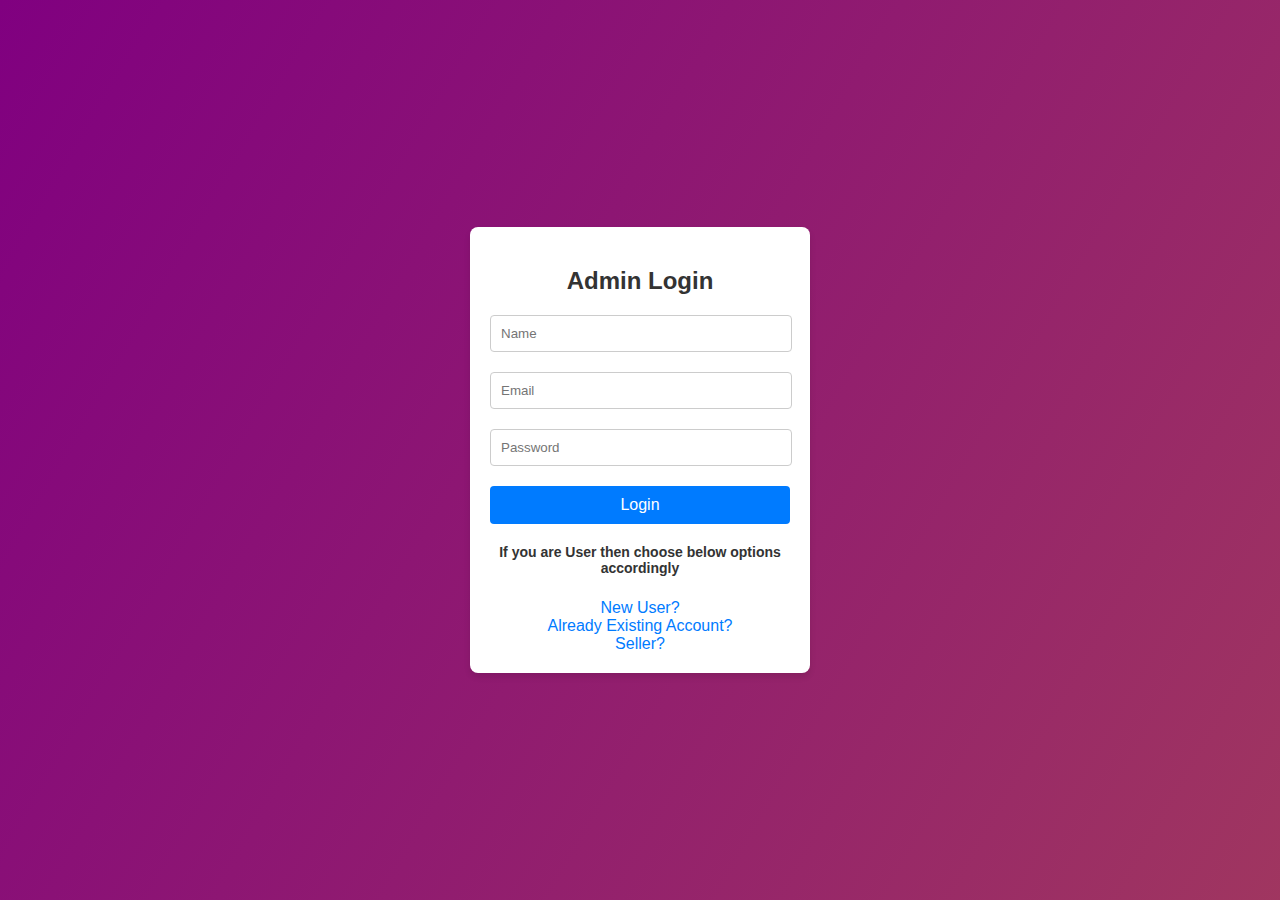
<file: index.html>
<!DOCTYPE html>
<html lang="en">
<head>
  <meta charset="UTF-8">
  <meta name="viewport" content="width=device-width, initial-scale=1.0">
  <title>Login</title>
  <link rel="stylesheet" href="index.css">
</head>
<body>
  <div class="form-container">
    <h2>Admin Login</h2>
    <form id="registration-form">
      <div>
        <input type="text" placeholder="Name" id="name">
        <div class="error-message" id="name-error"></div>
      </div>
      <div>
        <input type="email" placeholder="Email" id="email">
        <div class="error-message" id="email-error"></div>
      </div>
      <div>
        <input type="password" placeholder="Password" id="password">
        <div class="error-message" id="password-error"></div>
      </div>
      <button type="submit">Login</button>
    </form>
    <h5>If you are User then choose below options accordingly</h5>
    <div class="links-container">
      <a href="new-user.html">New User?</a><br>
      <a href="existing-account.html">Already Existing Account?</a><br>
      <a href="seller.html">Seller?</a>
    </div>
  </div>
  <script src="login.js"></script>
</body>
</html>
</file>
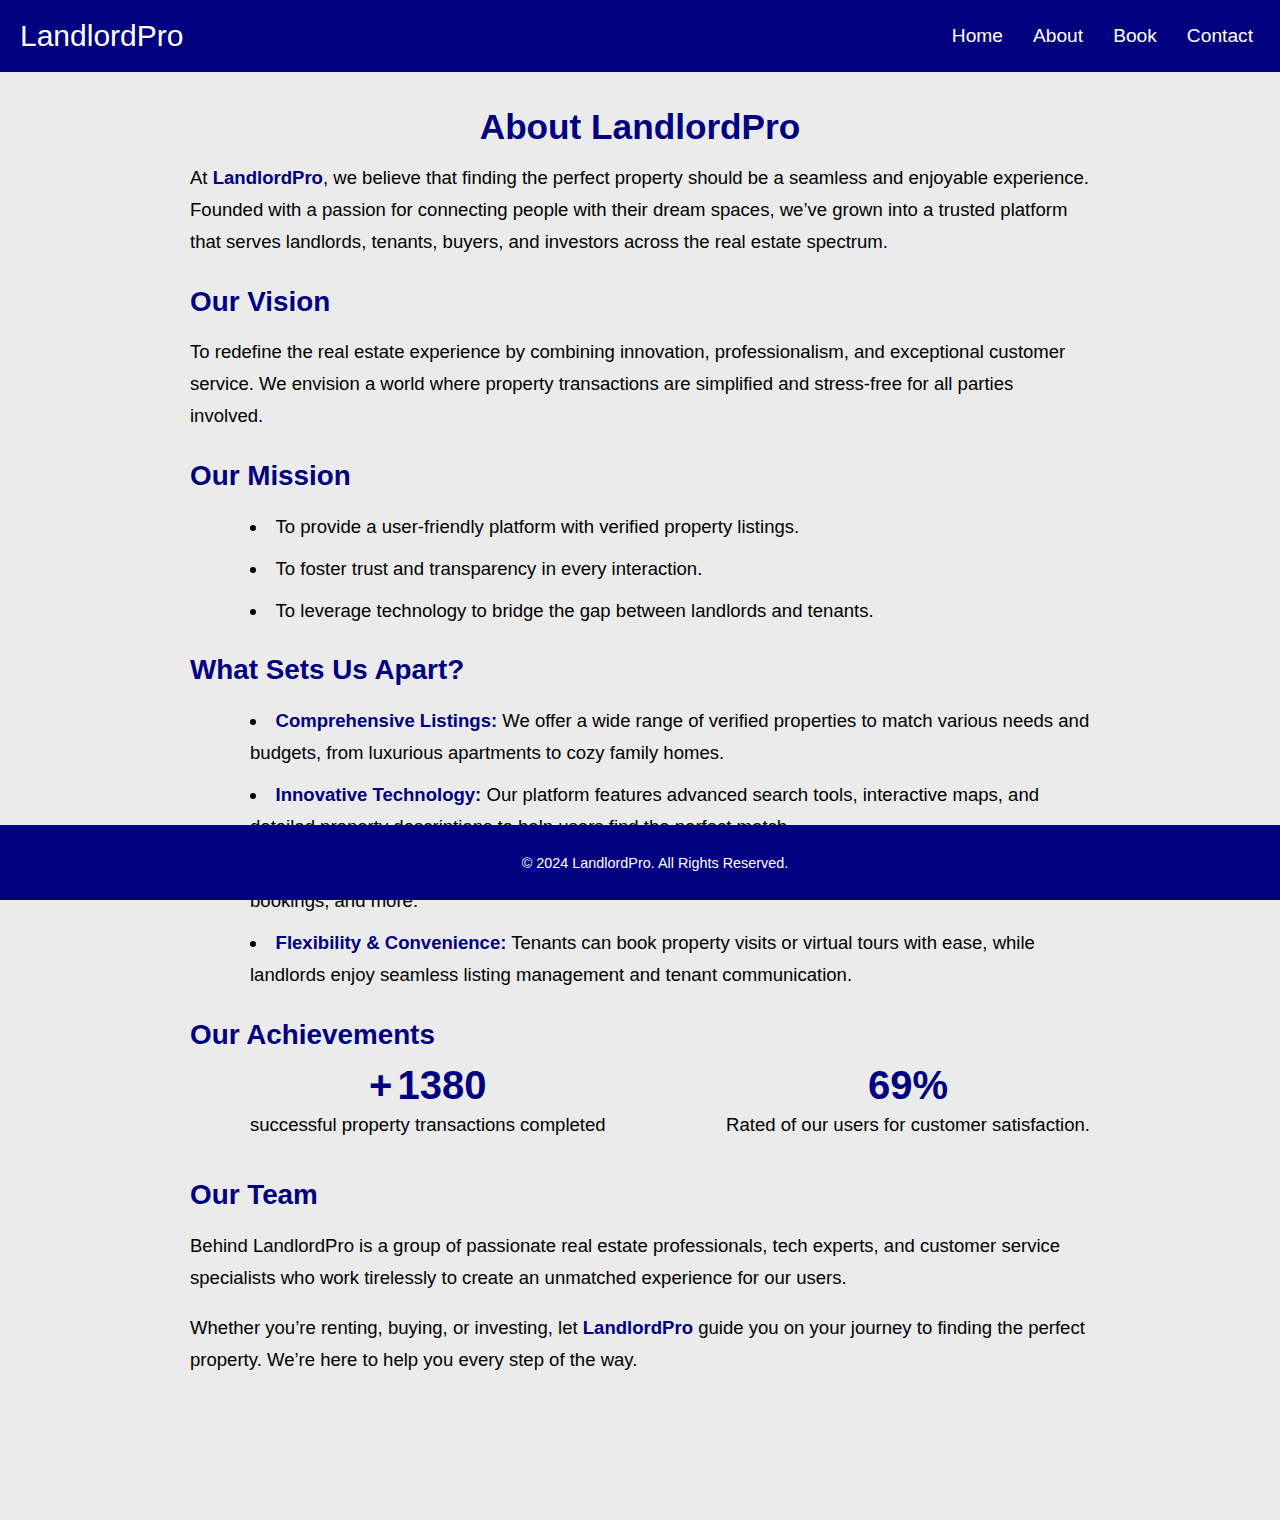
<file: about.html>
<!DOCTYPE html>
<html lang="en">
<head>
    <meta charset="UTF-8">
    <meta name="viewport" content="width=device-width, initial-scale=1.0">
    <title>Document</title>
    <link rel="stylesheet" href="about.css">
</head>
<body>
    <header>
        <nav class="navbar">
          <div class="logo">LandlordPro</div>
          <ul class="nav-links">
            <li><a href="home.html">Home</a></li>
            <li><a href="about.html">About</a></li>
            <li><a href="book.html">Book</a></li>
            <li><a href="contact.html">Contact</a></li>
          </ul>
          <div class="burger">
            <div class="line1"></div>
            <div class="line2"></div>
            <div class="line3"></div>
          </div>
        </nav>
      </header>
    <section id="about" class="about">
        <h2>About LandlordPro</h2>
        <p>
          At <strong>LandlordPro</strong>, we believe that finding the perfect property should be a seamless and enjoyable experience. Founded with a passion for connecting people with their dream spaces, we’ve grown into a trusted platform that serves landlords, tenants, buyers, and investors across the real estate spectrum.
        </p>
    
        <h3>Our Vision</h3>
        <p>
          To redefine the real estate experience by combining innovation, professionalism, and exceptional customer service. We envision a world where property transactions are simplified and stress-free for all parties involved.
        </p>
    
        <h3>Our Mission</h3>
        <ul>
          <li>To provide a user-friendly platform with verified property listings.</li>
          <li>To foster trust and transparency in every interaction.</li>
          <li>To leverage technology to bridge the gap between landlords and tenants.</li>
        </ul>
    
        <h3>What Sets Us Apart?</h3>
        <ul>
          <li><strong>Comprehensive Listings:</strong> We offer a wide range of verified properties to match various needs and budgets, from luxurious apartments to cozy family homes.</li>
          <li><strong>Innovative Technology:</strong> Our platform features advanced search tools, interactive maps, and detailed property descriptions to help users find the perfect match.</li>
          <li><strong>Exceptional Support:</strong> Our dedicated support team is available 24/7 to assist with inquiries, bookings, and more.</li>
          <li><strong>Flexibility & Convenience:</strong> Tenants can book property visits or virtual tours with ease, while landlords enjoy seamless listing management and tenant communication.</li>
        </ul>
    
        <h3>Our Achievements</h3>
        
        <ul class="achieve1">
            <div class="achieve">
                
              <strong>+</strong> <strong><span class="counter" data-target="10000">0</span></strong>
          <li>successful property transactions completed</li>
        </div>
        <div class="achieve">
          <strong><span class="counter" data-target="95">0</span>%</strong>
          <li>Rated of our users for customer satisfaction.</li>
        </ul>
    </div>
        <h3>Our Team</h3>
        <p>
          Behind LandlordPro is a group of passionate real estate professionals, tech experts, and customer service specialists who work tirelessly to create an unmatched experience for our users.
        </p>
    
        <p>
          Whether you’re renting, buying, or investing, let <strong>LandlordPro</strong> guide you on your journey to finding the perfect property. We’re here to help you every step of the way.
        </p>
      </section>
      <footer>
        <p>&copy; 2024 LandlordPro. All Rights Reserved.</p>
      </footer>
      <script src="script.js"></script>
</body>
</html>
</file>
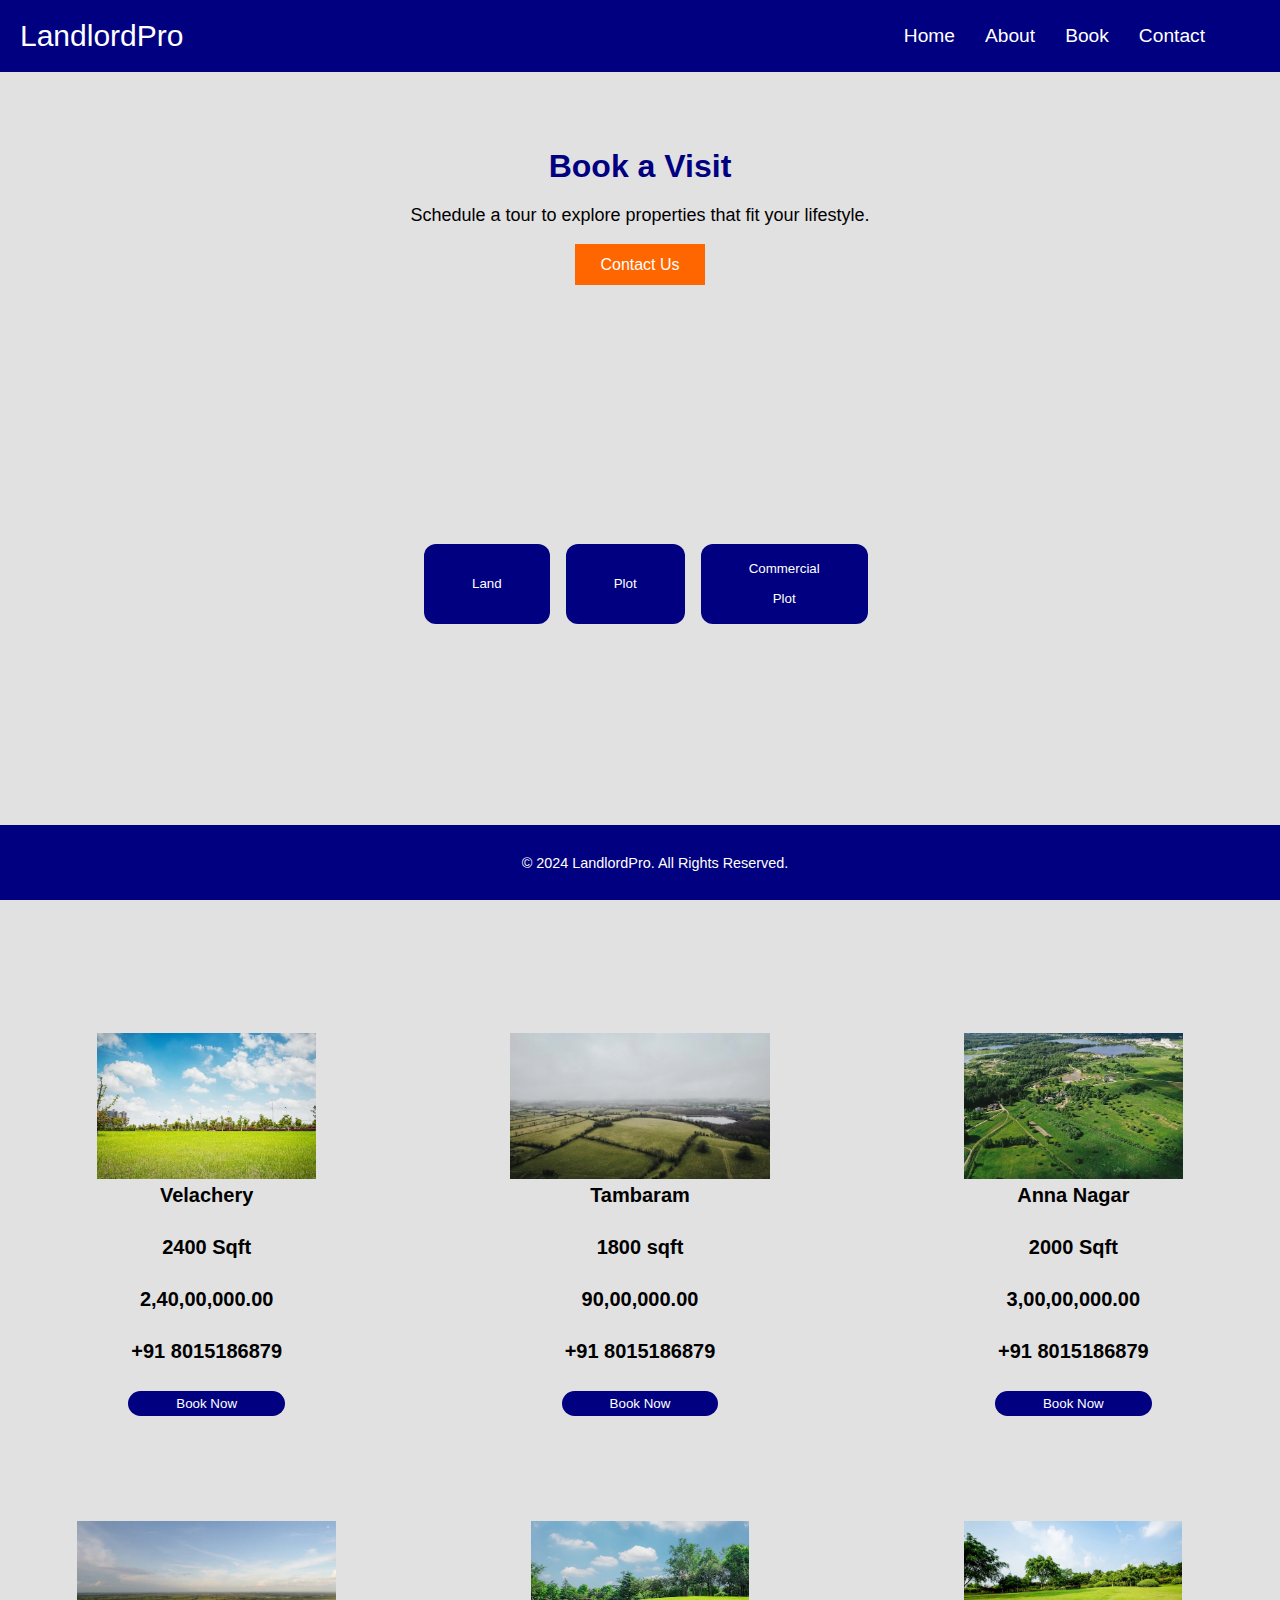
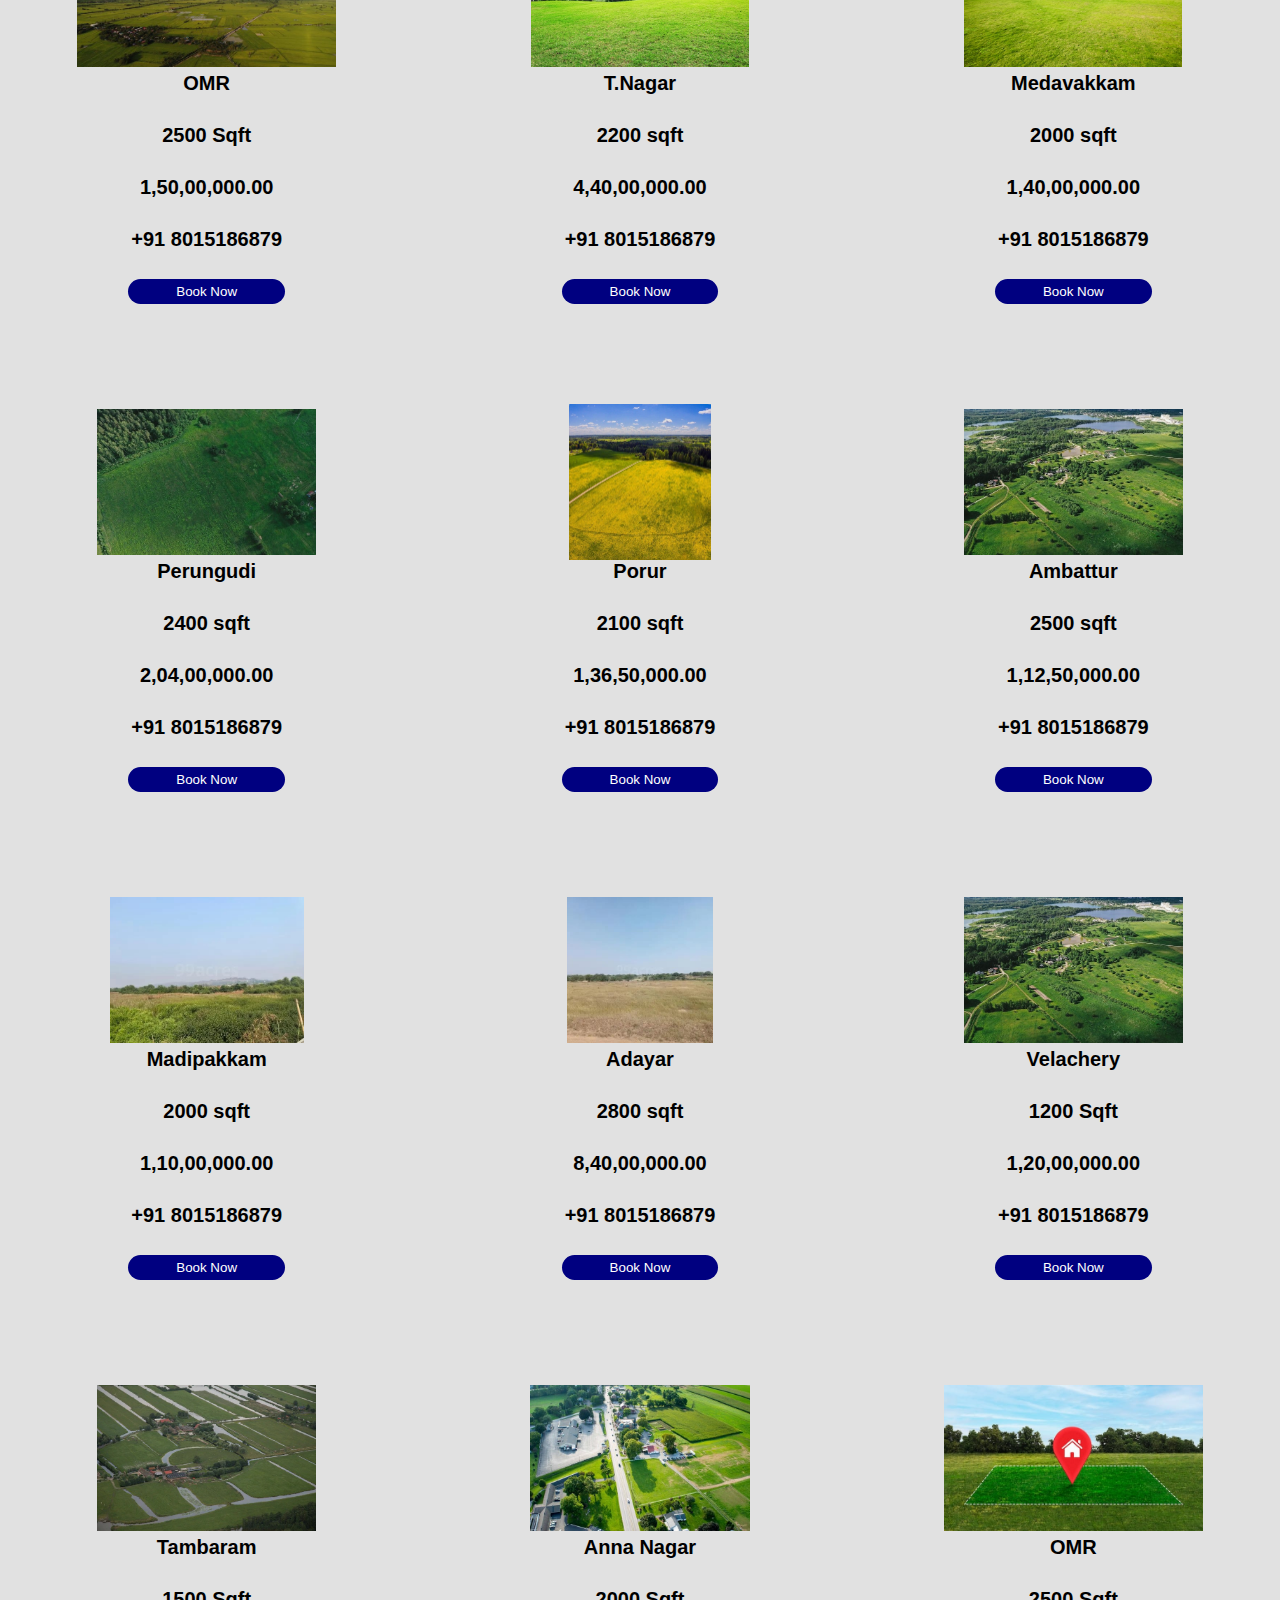
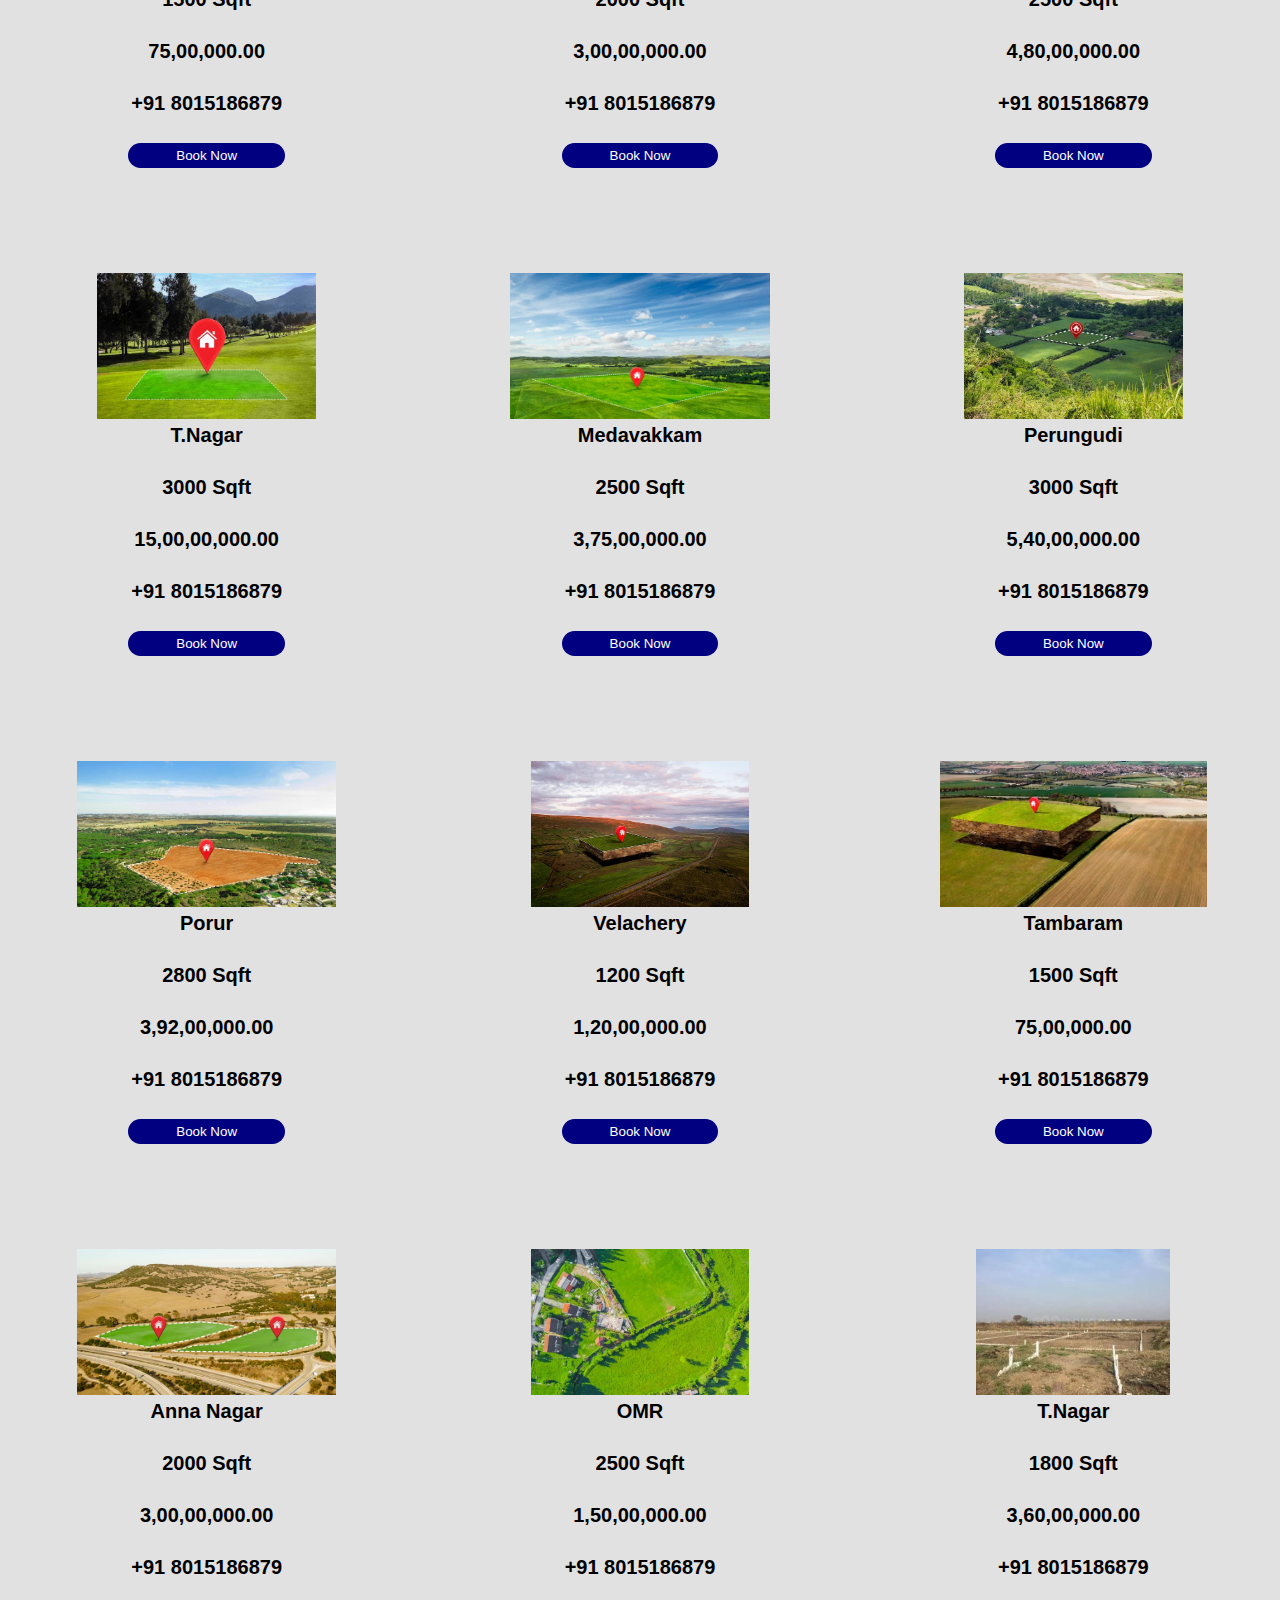
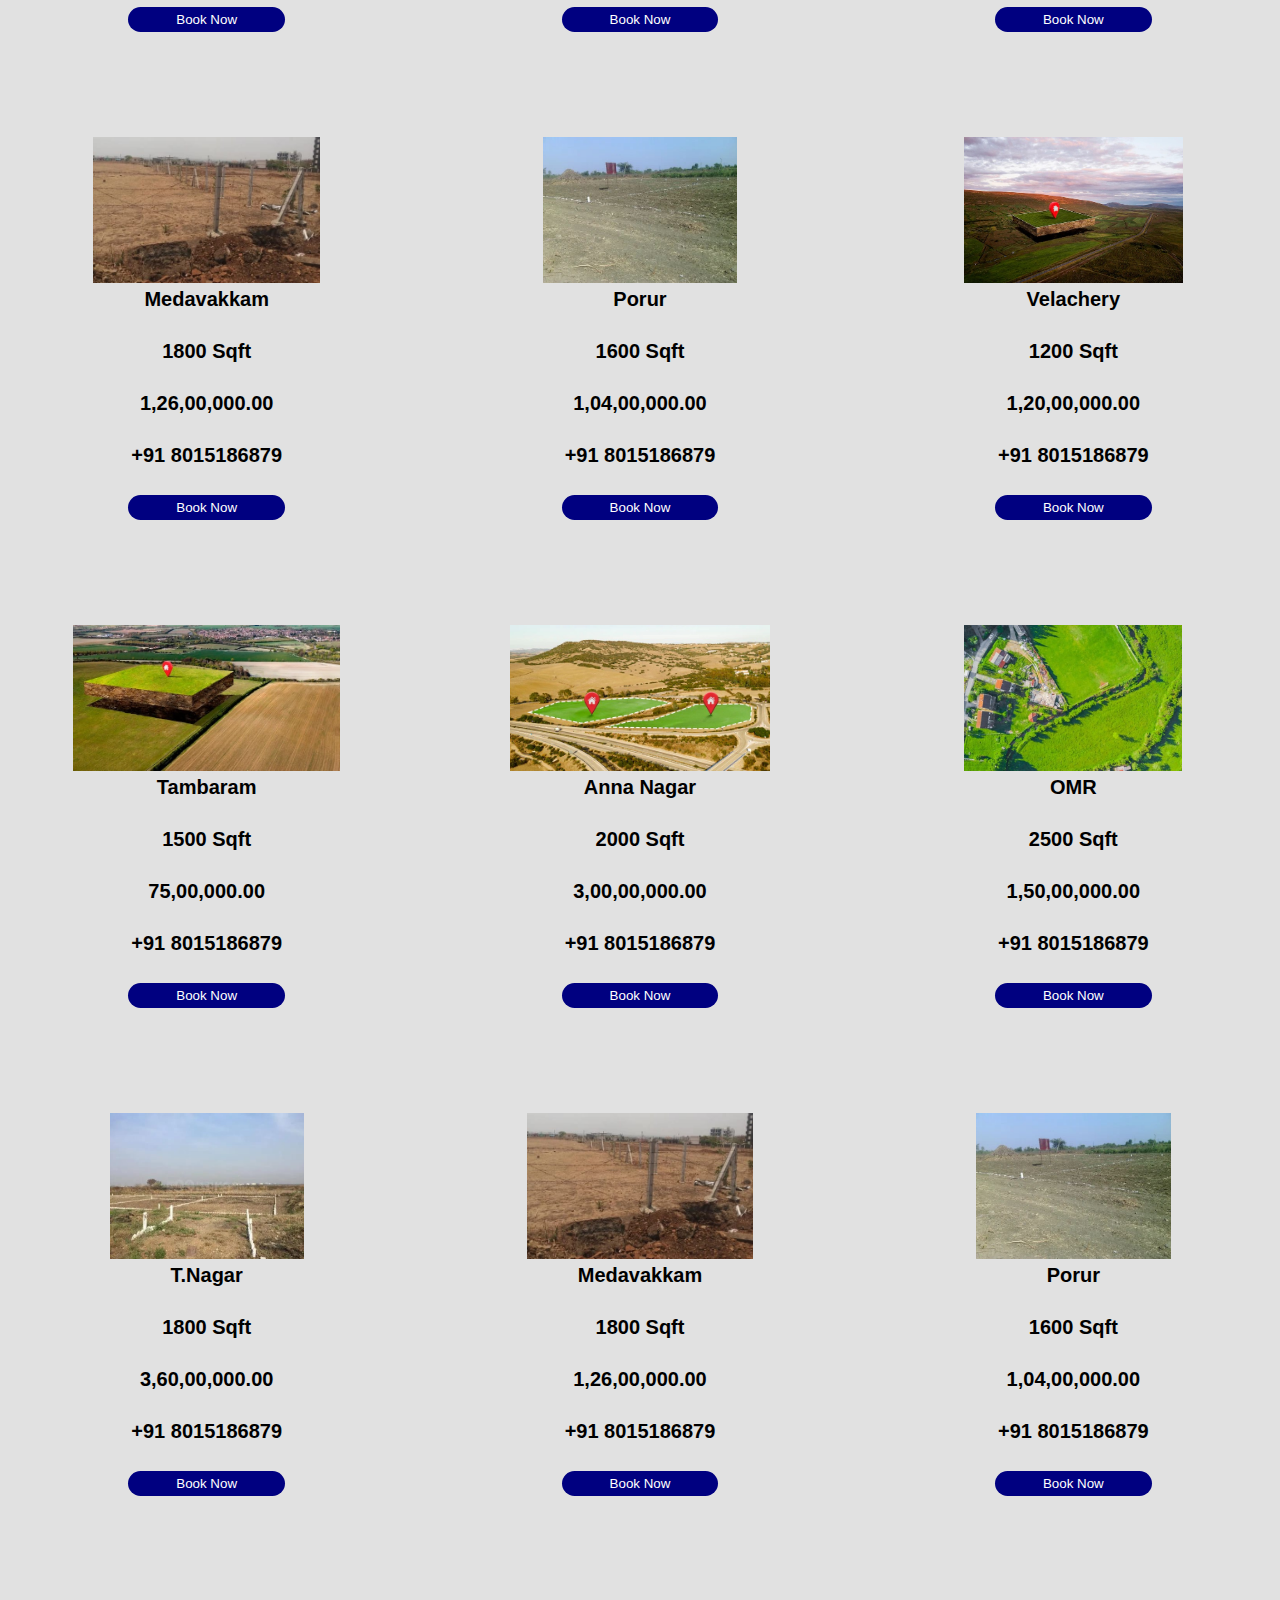
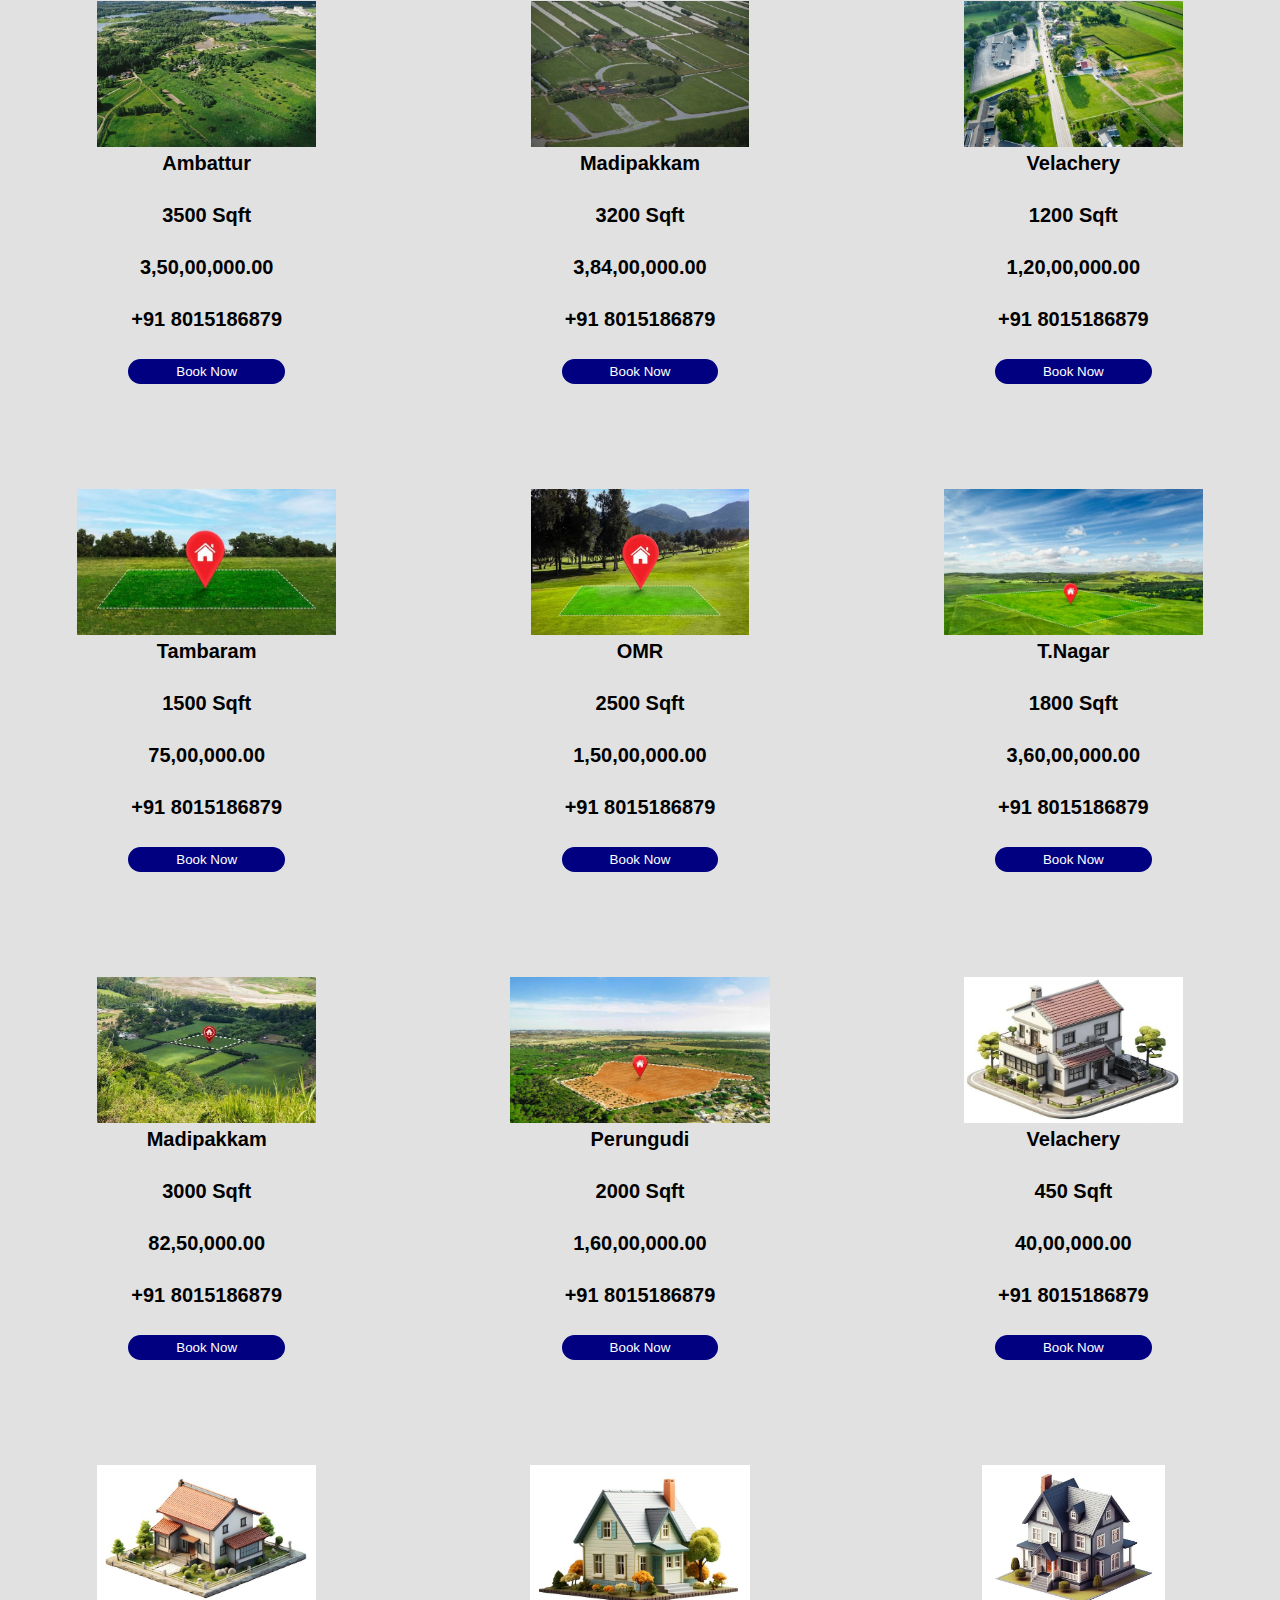
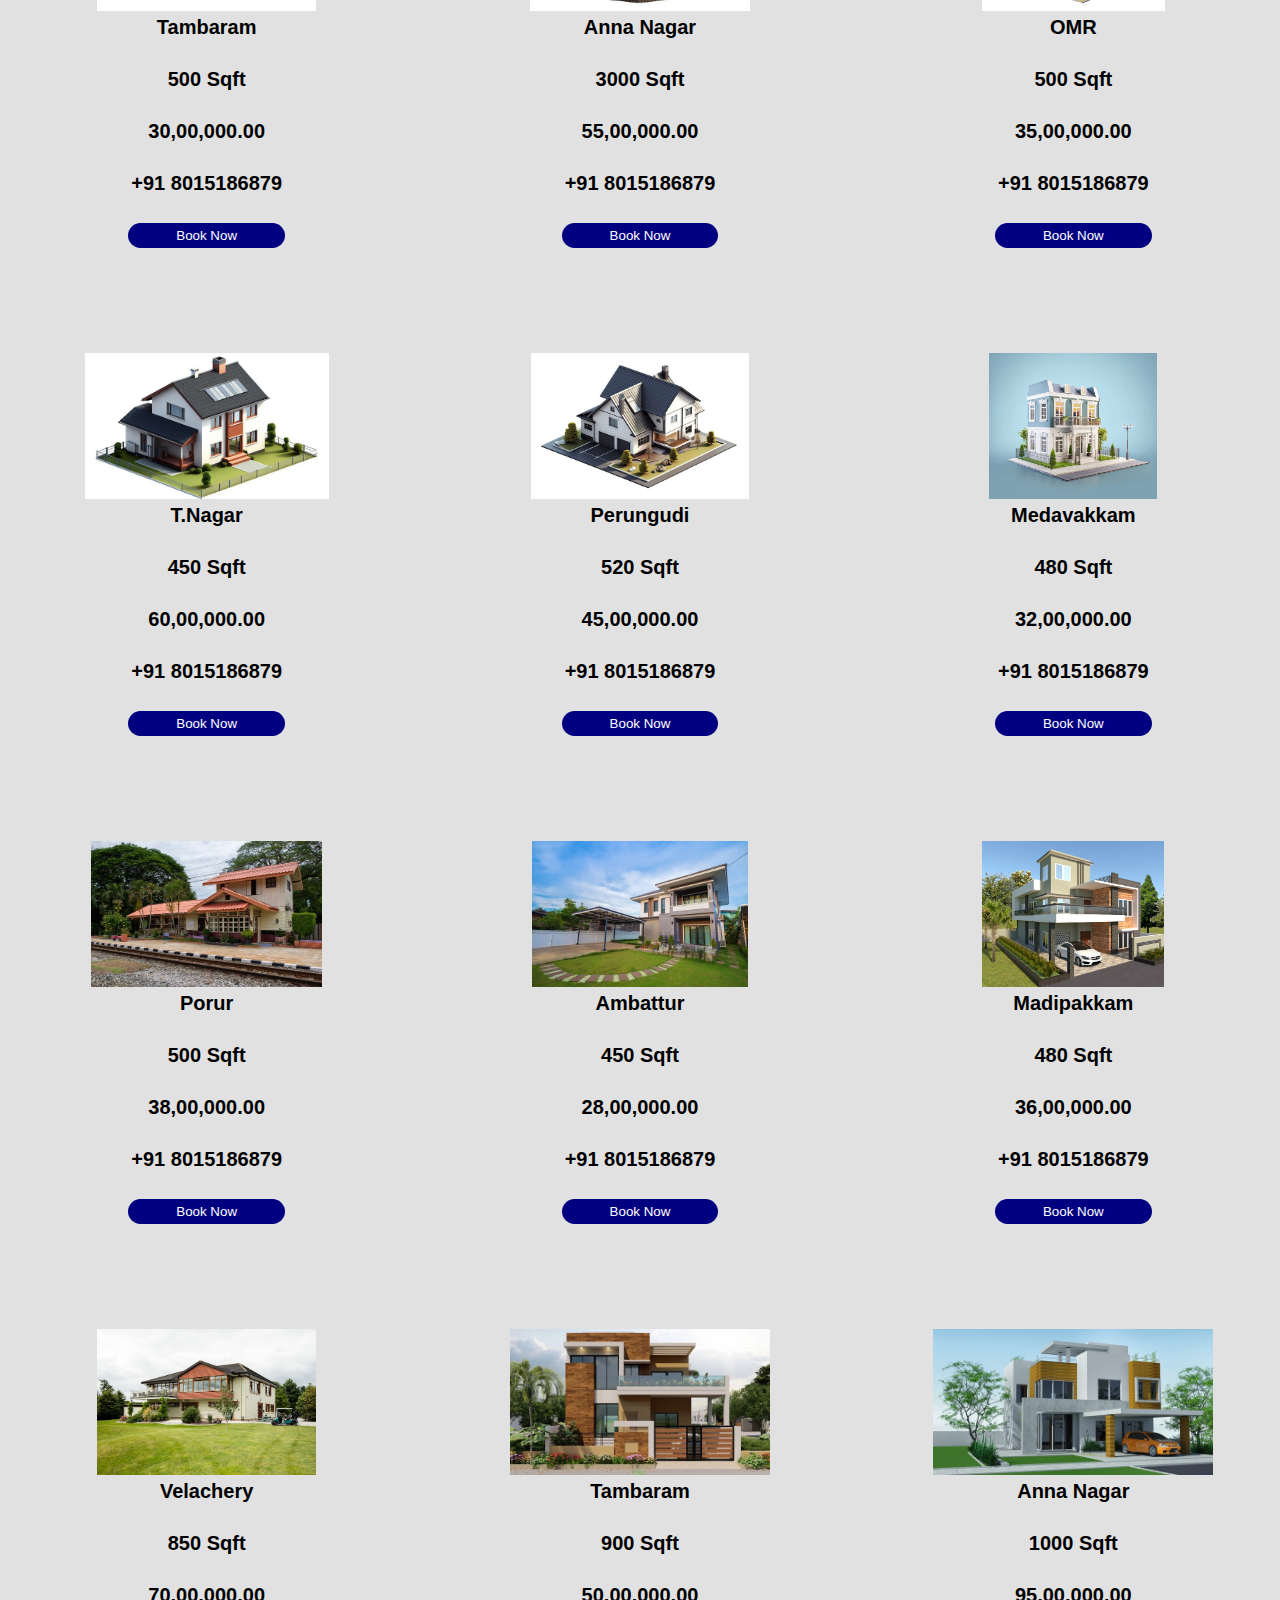
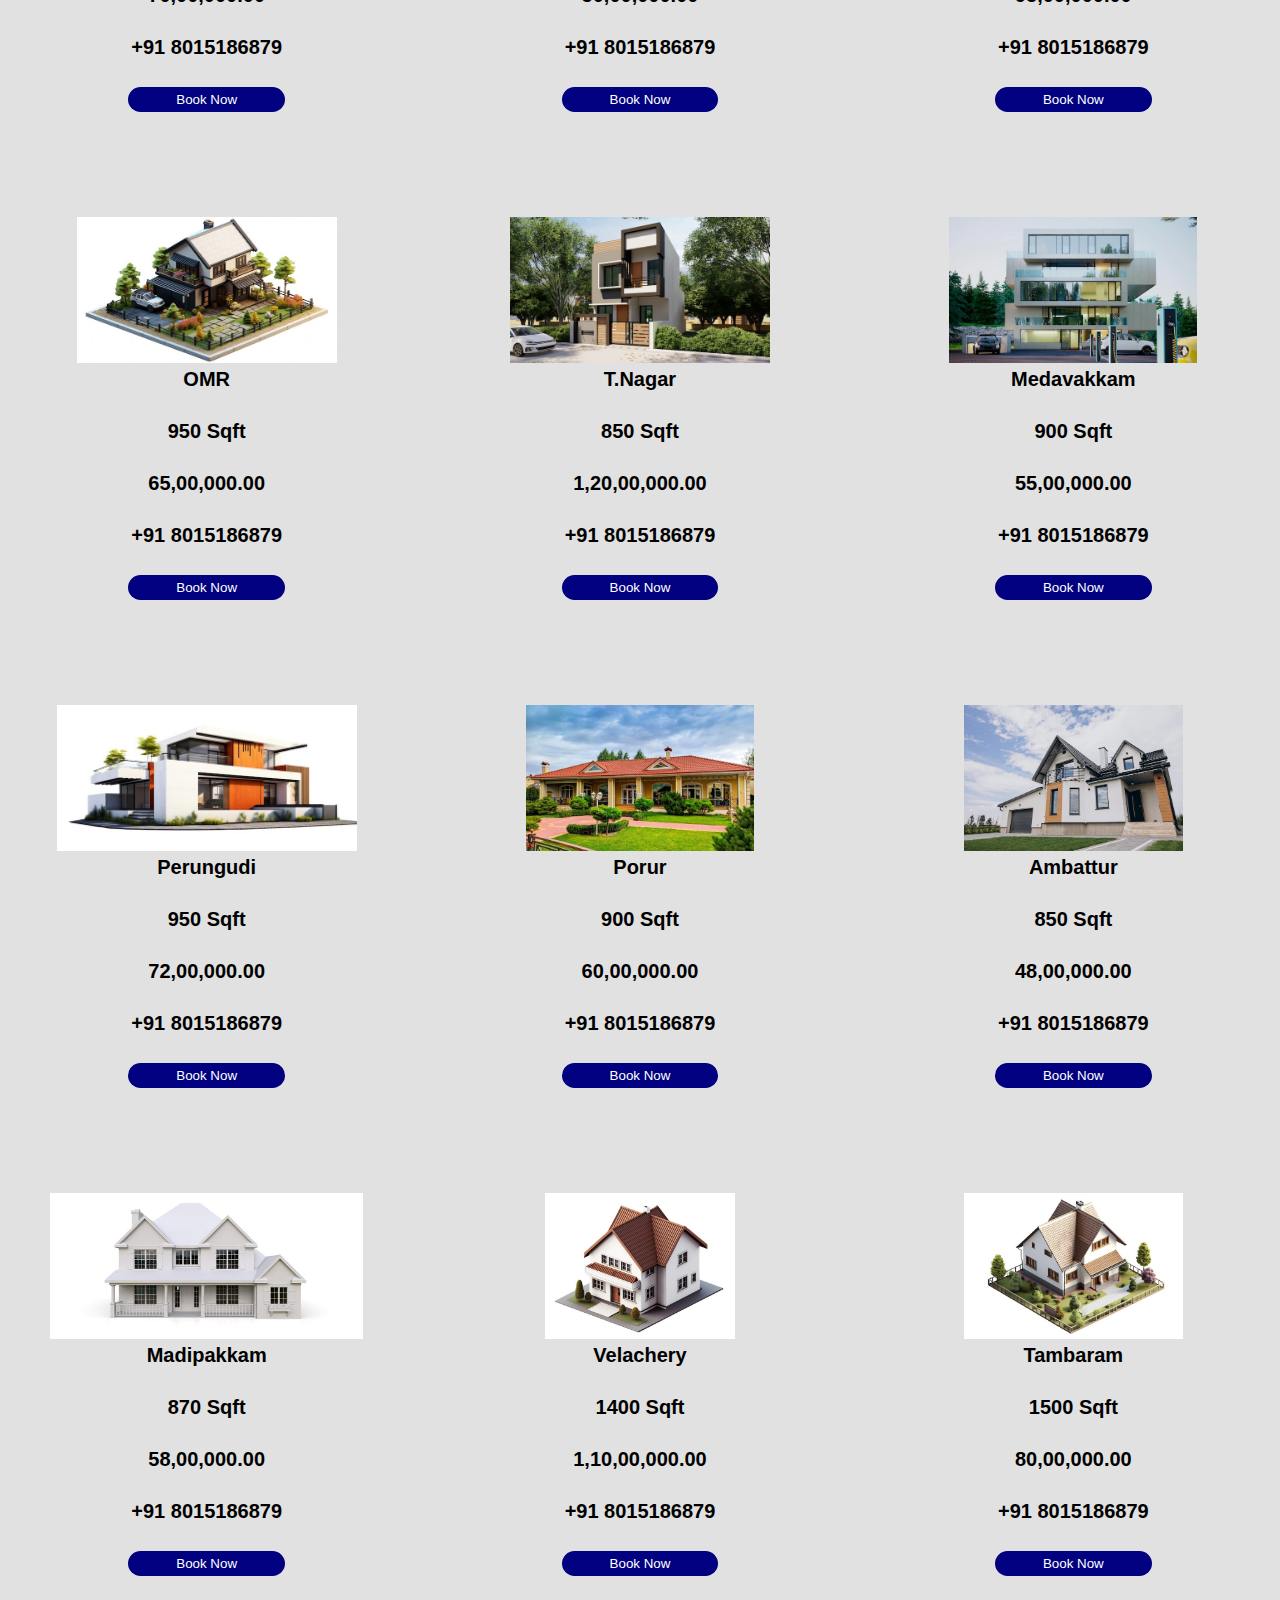
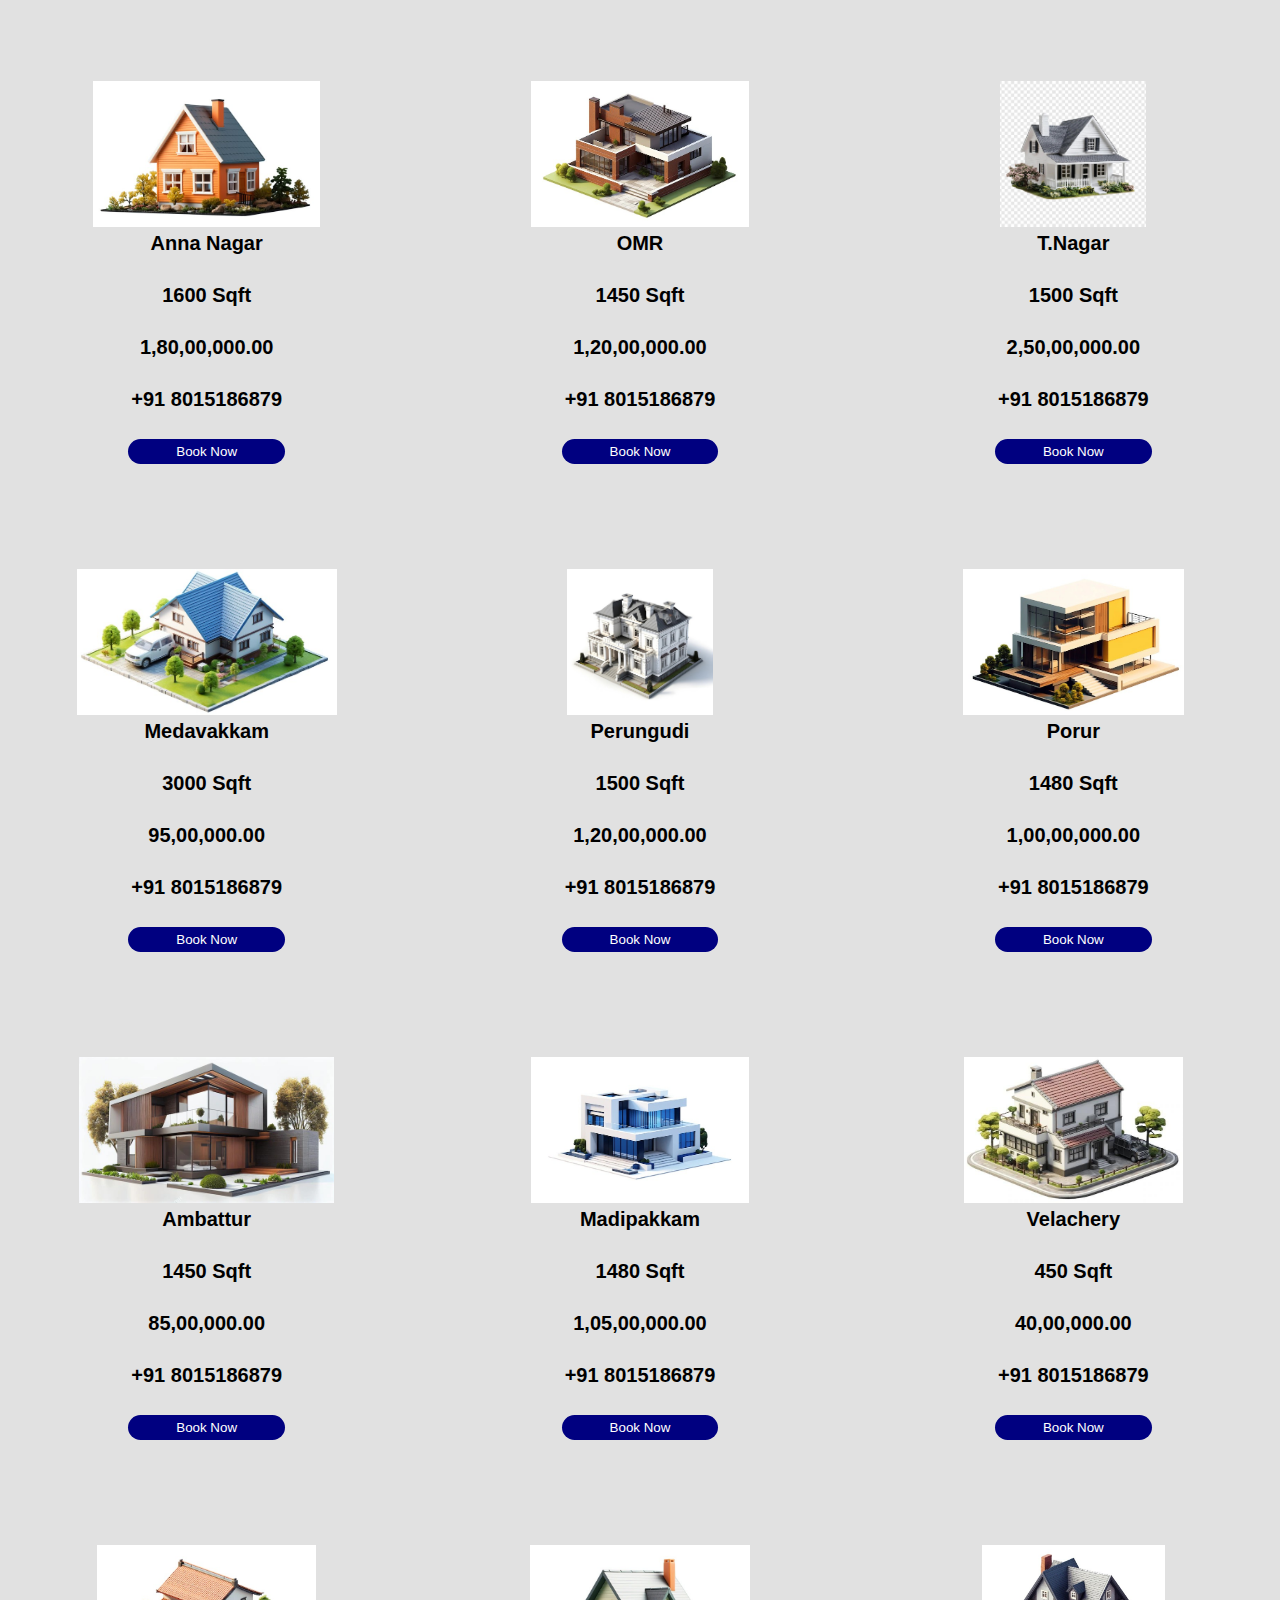
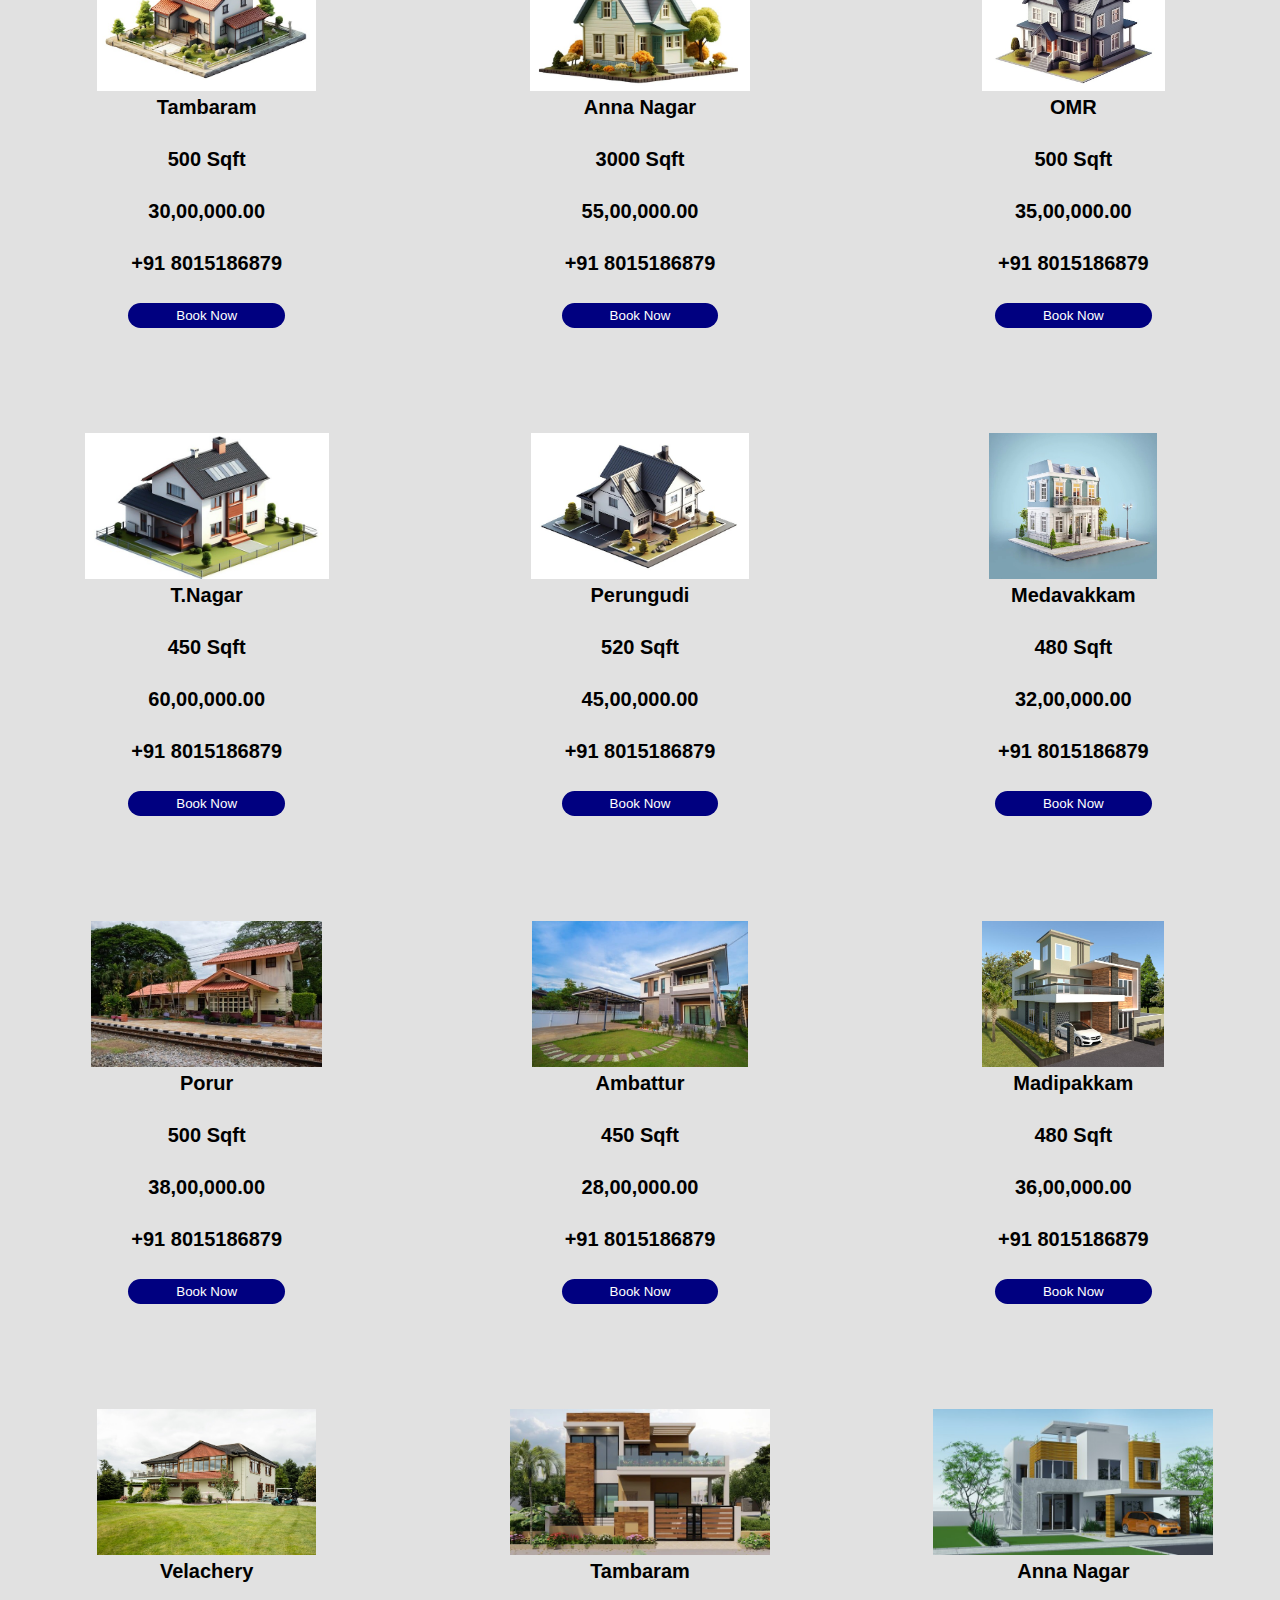
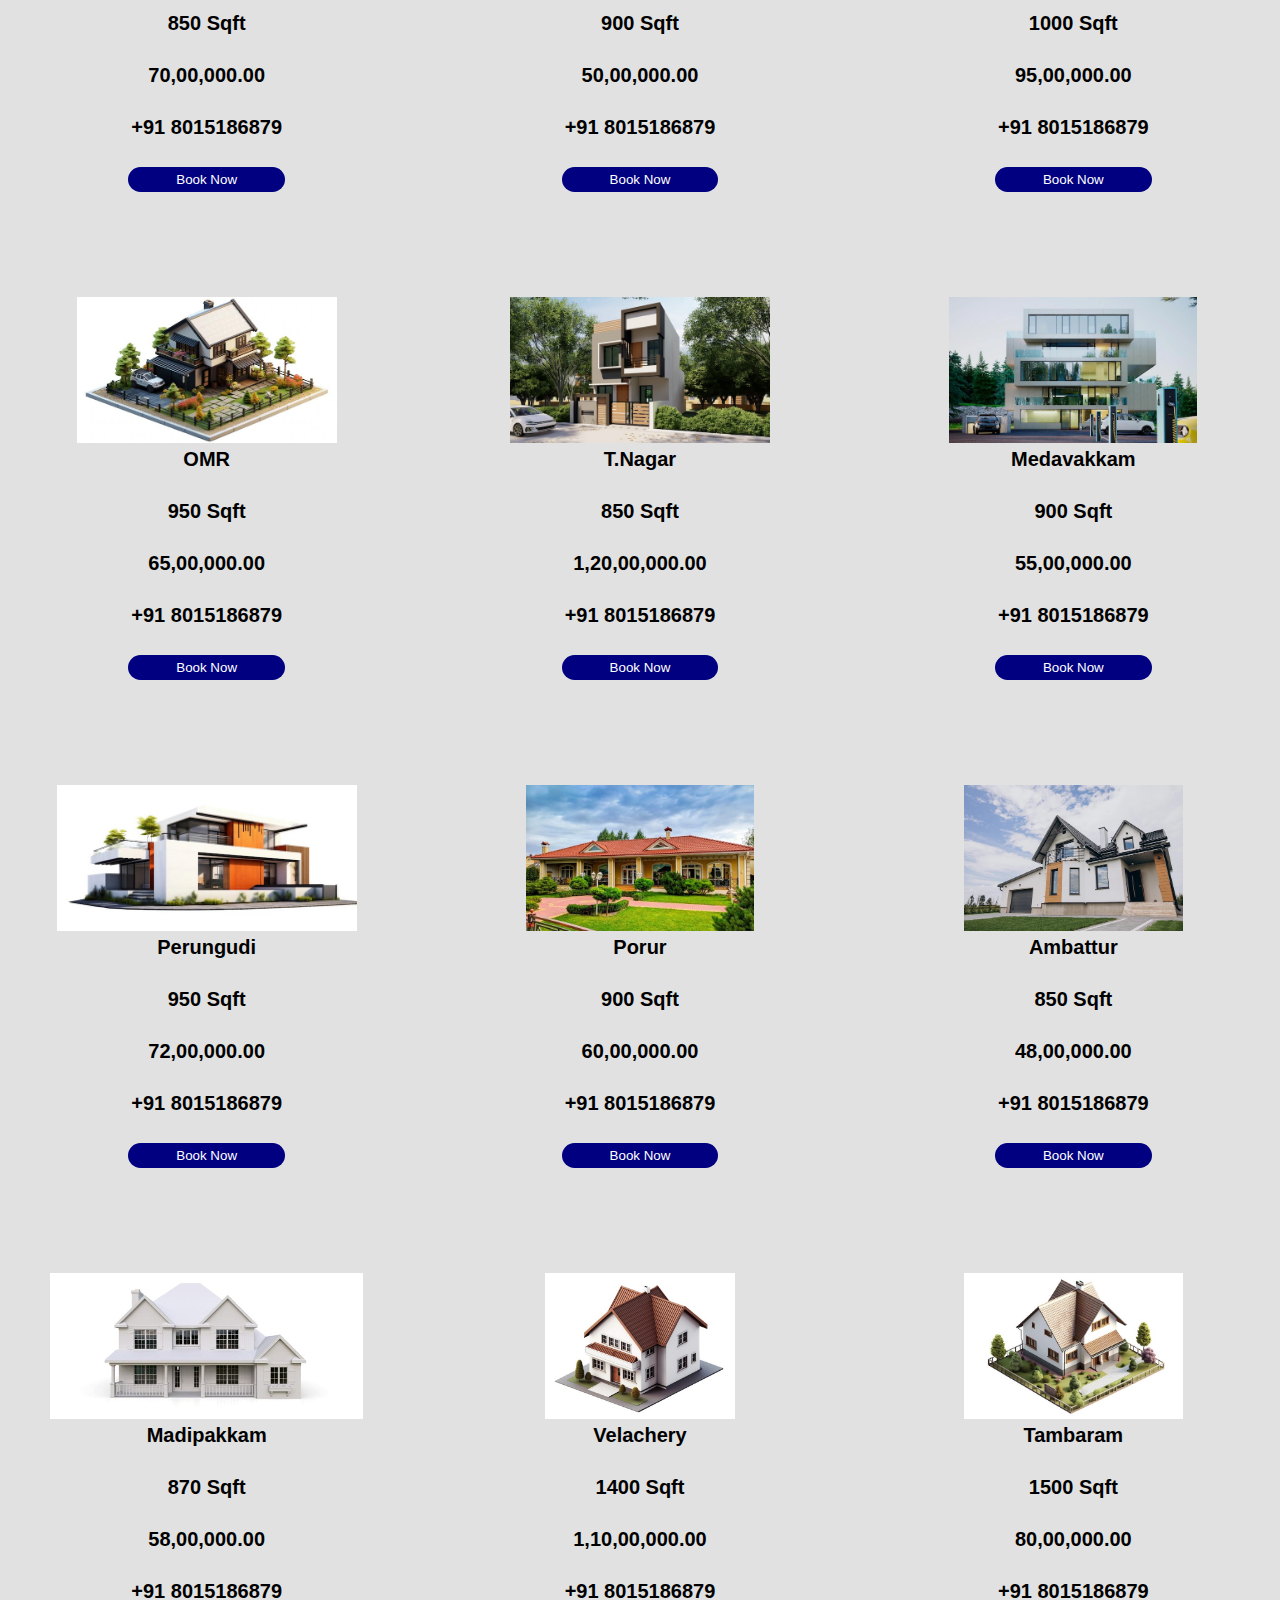
<file: book.html>
<!DOCTYPE html>
<html lang="en">
<head>
    <meta charset="UTF-8">
    <meta name="viewport" content="width=device-width, initial-scale=1.0">
    <title>Document</title>
    <link rel="stylesheet" href="book.css">
</head>
<body>
    <header>
        <div class="hi">
        <nav class="navbar">
            <div class="logo">LandlordPro</div>
            <ul class="nav-links">
                <li><a href="home.html">Home</a></li>
                <li><a href="about.html">About</a></li>
                <li><a href="book.html">Book</a></li>
                <li><a href="contact.html">Contact</a></li>
            </ul>
            <div class="burger">
                <div class="line1"></div>
                <div class="line2"></div>
                <div class="line3"></div>
            </div>
        </nav>
    </header>
    <div class="container">
        
        <div class="sidebar">
            <section id="book" class="book">
                <h2>Book a Visit</h2>
                <p>Schedule a tour to explore properties that fit your lifestyle.</p>
                <a href="#contact" class="btn">Contact Us</a>
            <div class="filter">
               
                <div id="btns"></div>
            </div>
        </div>
            <div id="root"></div>
            <footer>
                <p>&copy; 2024 LandlordPro. All Rights Reserved.</p>
              </footer>
    </div>
</div>
    <script src="filter.js"></script>
</body>
</html>
</file>
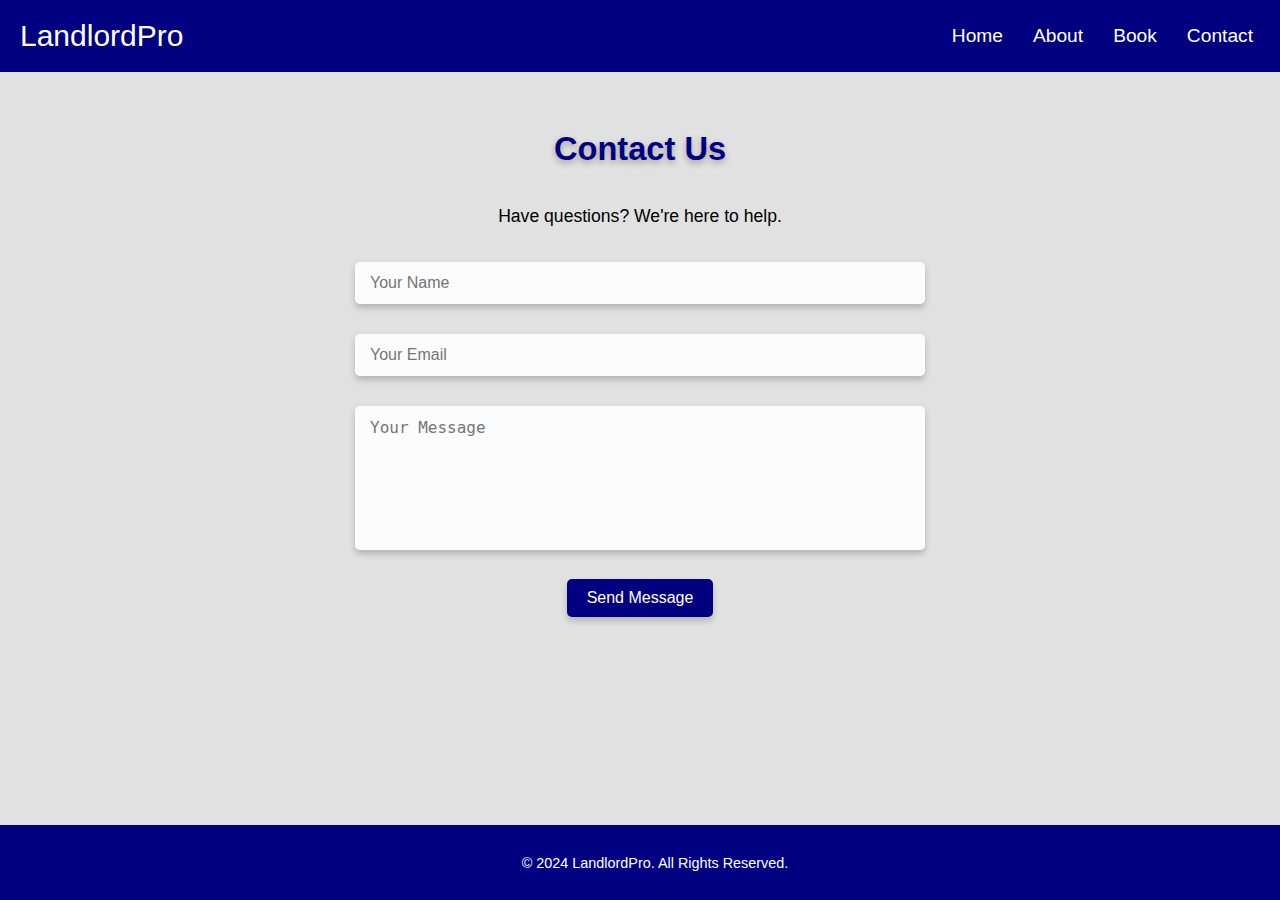
<file: contact.html>
<!DOCTYPE html>
<html lang="en">
<head>
    <meta charset="UTF-8">
    <meta name="viewport" content="width=device-width, initial-scale=1.0">
    <title>Document</title>
    <link rel="stylesheet" href="contact.css">
</head>
<body>
  <div class="hi">
    <header>
        <nav class="navbar">
          <div class="logo">LandlordPro</div>
          <ul class="nav-links">
            <li><a href="home.html">Home</a></li>
            <li><a href="about.html">About</a></li>
            <li><a href="book.html">Book</a></li>
            <li><a href="contact.html">Contact</a></li>
          </ul>
          <div class="burger">
            <div class="line1"></div>
            <div class="line2"></div>
            <div class="line3"></div>
          </div>
        </nav>
      </header>
      <section id="contact" class="contact">
        <h2>Contact Us</h2>
        <p>Have questions? We're here to help.</p>
        <form id="contactForm" method="POST" action="contact.php">
          <div class="form-group">
            <input type="text" id="name" placeholder="Your Name" name="name">
            <small class="error-message"></small>
          </div>
          <div class="form-group">
            <input type="email" id="email" placeholder="Your Email" name="email">
            <small class="error-message"></small>
          </div>
          <div class="form-group">
            <textarea id="message" placeholder="Your Message" name="message"></textarea>
            <small class="error-message"></small>
          </div>
          <button type="submit" class="btn">Send Message</button>
        </form>
      </section>
      <div id="toast" class="toast">
        <div class="tick-animation">
          <svg xmlns="http://www.w3.org/2000/svg" viewBox="0 0 24 24" width="32" height="32" fill="#fff">
            <path d="M9 16.2l-4.2-4.2-1.4 1.4L9 19l12-12-1.4-1.4z"/>
          </svg>
        </div>
        <span>Your contact details have reached us. We will soon reach you.</span>
      </div>
      <footer>
        <p>&copy; 2024 LandlordPro. All Rights Reserved.</p>
      </footer>
      </div>
      <script src="script.js"></script>
</body>
</html>
</file>
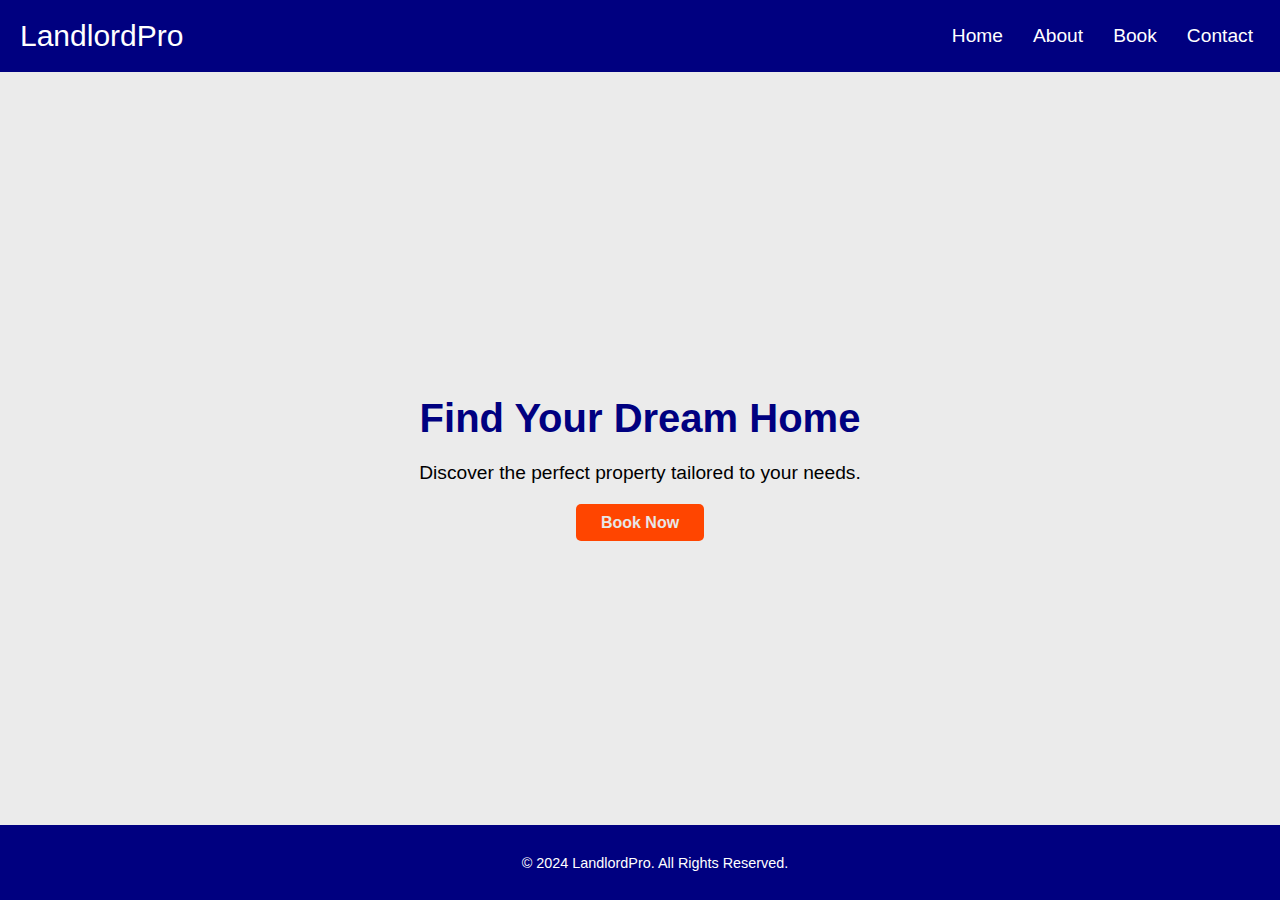
<file: home.html>
<!DOCTYPE html>
<html lang="en">
<head>
  <meta charset="UTF-8">
  <meta name="viewport" content="width=device-width, initial-scale=1.0">
  <title>LandlordPro Real Estate</title>
  <link rel="stylesheet" href="home.css">
</head>
<body>
  <header>
    <nav class="navbar">
      <div class="logo">LandlordPro</div>
      <ul class="nav-links">
        <li><a href="home.html">Home</a></li>
        <li><a href="about.html">About</a></li>
        <li><a href="book.html">Book</a></li>
        <li><a href="contact.html">Contact</a></li>
      </ul>
      <div class="burger">
        <div class="line1"></div>
        <div class="line2"></div>
        <div class="line3"></div>
      </div>
    </nav>
  </header>

  <section id="home" class="hero">
    <div class="hero-content">
      <h1>Find Your Dream Home</h1>
      <p>Discover the perfect property tailored to your needs.</p>
      <a href="book.html" class="btn">Book Now</a>
    </div>
  </section>

  <footer>
    <p>&copy; 2024 LandlordPro. All Rights Reserved.</p>
  </footer>
  <script src="script.js"></script>
</body>
</html>
</file>
<file: index.css>
/* index.css */
body {
  font-family: Arial, sans-serif;
  background: linear-gradient(120deg, purple, gold);
  background-size: 400% 400%;
  animation: gradientAnimation 10s ease infinite;
  margin: 0;
  padding: 0;
  display: flex;
  justify-content: center;
  align-items: center;
  height: 100vh;
}
@keyframes gradientAnimation {
  0% {
    background-position: 0% 50%;
  }
  50% {
    background-position: 100% 50%;
  }
  100% {
    background-position: 0% 50%;
  }
}

.form-container {
  background-color: #ffffff;
  border-radius: 8px;
  box-shadow: 0 4px 6px rgba(0, 0, 0, 0.1);
  padding: 20px;
  width: 300px;
  text-align: center;
}

h2 {
  color: #333333;
  margin-bottom: 20px;
}

input[type="text"],
input[type="email"],
input[type="password"] {
  width: calc(100% - 20px);
  padding: 10px;
  margin-bottom: 10px;
  border: 1px solid #cccccc;
  border-radius: 4px;
}

input[type="text"]:focus,
input[type="email"]:focus,
input[type="password"]:focus {
  border-color: #007bff;
  outline: none;
}

button {
  background-color: #007bff;
  color: #ffffff;
  border: none;
  padding: 10px;
  border-radius: 4px;
  cursor: pointer;
  width: 100%;
  font-size: 16px;
}

button:hover {
  background-color: #0056b3;
}

.error-message {
  color: #ff4d4d;
  font-size: 12px;
  text-align: left;
  margin-bottom: 10px;
}

.links-container a {
  color: #007bff;
  text-decoration: none;
}

.links-container a:hover {
  text-decoration: underline;
}

h5 {
  color: #333333;
  margin-top: 20px;
  font-size: 14px;
}
</file>
<file: about.css>
body {
    font-family: 'Arial', 'Helvetica', sans-serif;
    margin: 0;
    padding: 0;
    overflow-x: hidden; 
    height: 100vh; 
    max-height: 100vh;
    display: flex;
    flex-direction: column;
    background:#ebebeb;
    background-repeat: no-repeat;
  }
  /* Navbar */
  .navbar {
    display: flex;
    justify-content: space-between;
    align-items: center;
    padding: 15px 20px;
    color: #fff;
    background-color: navy;
    width:100%;
    position:fixed;
    z-index: 1000;
  }
  ::selection{
  background:none;
}
  .logo{
    font-size:30px;
  }
  /* Navbar Links */
  .nav-links {
    list-style: none;
    margin: 0;
    padding: 0;
    display: flex;
    flex-direction: column;
    position: absolute;
    top: 60px;
    left: 0;
    width: 100%;
  background:navy;
  margin-right:2rem;
    max-height: 0;
    overflow: hidden;
    transition: max-height 0.5s ease;
  }
  
  .nav-links li {
    margin: 15px 0;
    padding: 0;
    text-align: center;
  }
  
  .nav-links a {
    text-decoration: none; 
    color: #fff;
    font-size: 1.2rem;
    transition: color 0.3s ease;
    display: block; 
    padding: 10px 0; 
  }
  
  .nav-links a:hover {
    color:yellow; 
  }
 
  .nav-active {
    max-height: 300px; 
  }
  
  /* Burger Menu */
  .burger {
    display: none;
    cursor: pointer;
    z-index: 2000;
  }
  
  .burger div {
    width: 25px;
    height: 3px;
    background-color:orange;
    margin: 5px 0;
    transition: transform 0.3s ease, opacity 0.3s ease;
  }
  

  .burger.toggle .line1 {
    transform: rotate(45deg) translate(5px, 5px);
  }
  
  .burger.toggle .line2 {
    opacity: 0;
  }
  
  .burger.toggle .line3 {
    transform: rotate(-45deg) translate(5px, -5px);
  }
  
  /* Responsive Navbar: Larger Screens */
  @media (min-width: 600px) {
    .burger {
      display: none; 
    }
  
    .nav-links {
      display: flex; 
      position: static;
      max-height: none;
      flex-direction: row; 
      background: transparent;
      overflow: visible;
      justify-content: flex-end; 
      width: 100%; 
    }
  
    .nav-links li {
      margin: 0 15px; 
    }
  }
  
  /* Responsive Navbar: Smaller Screens */
  @media (max-width: 600px) {
    .burger {
      display: block;
      margin-right:6rem;

    }
  
    .nav-links {
      display: block;
    }
    .nav-links a:hover{
color:yellow;
    }
  }
.about {
    padding: 50px 20px;
    margin: 0 auto;
    max-width: 900px; 
    margin-top: 2rem;
    line-height: 2rem; 
    font-size: calc(1rem + 0.2vw); 
    border-radius: 8px;
  }
  
  .about h2, .about h3 {
    color: navy; 
    font-weight: bold;
    margin-bottom: 15px;
  }
  
  .about h2 {
    font-size: calc(1.8rem + 0.5vw);
    text-align: center;
  }
  
  .about h3 {
    font-size: calc(1.5rem + 0.3vw);
  }
  
  .about ul {
    list-style: disc inside;
    margin-left: 20px;
  }
  
  .about ul li {
    margin-bottom: 10px;
    color: #000;
  }
  
  .about strong {
    color:navy;
  }
  .achieve1{
    display:flex;
    flex-direction: row;
    justify-content: space-between;
    text-align: center;
  }
  .achieve strong{
    font-size:40px;
  }
  .achieve li{
    list-style: none;
  }
  footer {
    text-align: center;
    padding: 20px;
    background:navy;
    color: #fff;
  }
  .about p{
    color:black;
  }
  /* Responsive Design */
  @media (max-width: 768px) {
    .about {
      padding: 30px 15px;
    }
  }
  @media(max-width:750px){
    html{
     overflow-x:hidden;
    }
   }
  @media (max-width: 480px) {
    .about {
      padding: 20px 10px;
    }
  }
  footer {
    text-align: center;
    padding: 15px;
    background:navy;
  width:100%;
      position:sticky;
      bottom:0;
  font-size: 0.9rem;
    color: #fff;
    flex-shrink: 0; /* Prevents footer from shrinking */
  }
</file>
<file: book.css>
body {
  font-family: 'Arial', 'Helvetica', sans-serif;
  margin: 0;
  padding: 0;
  overflow-x: hidden;
  background:#e1e1e1;
color: #fff;
  height: 100vh;
  max-height: 100vh;
  display: flex;
  flex-direction: column;
  background-repeat: no-repeat;
}

/* Navbar */
.navbar {
  display: flex;
  justify-content: space-between;
  align-items: center;
  padding: 15px 20px;
  color: #fff;
  background-color: navy;
  position:fixed;

  width: 100%;
  z-index: 1000;
}
::selection{
  background:none;
}
  .hi{
    width:100%;
    overflow-x: hidden;
  }
.logo{
  font-size:30px;
}
footer {
  text-align: center;
  padding: 15px;
  background:navy;
  font-size: 0.9rem;
  width:100%;
  color: #fff;
  position: sticky;
  bottom:0;
  flex-shrink: 0; /* Prevents footer from shrinking */
}

.nav-links {
  list-style: none;
  margin: 0;
  padding: 0;
  display: flex;
  margin-right:5rem;
  flex-direction: column; 
  position: absolute;
  top: 60px;
  left: 0;
  width: 100%;
  max-height: 0; 
  overflow: hidden; 
  transition: max-height 0.5s ease; 
}

.nav-links li {
  margin: 15px 0;
  padding: 0; 
  text-align: center;
}

.nav-links a {
  text-decoration: none; 
  color: #fff;
  font-size: 1.2rem;
  transition: color 0.3s ease;
  display: block; 
  padding: 10px 0; 
}

.nav-links a:hover {
  color:yellow;
}

/* Active Navbar State */
.nav-active {
  max-height: 300px; 
}

/* Burger Menu */
.burger {
  display: none;
  cursor: pointer;
  z-index: 2000;
}

.burger div {
  width: 25px;
  height: 3px;
  background-color:orange;
  margin: 5px 0;
  transition: transform 0.3s ease, opacity 0.3s ease;
}


.burger.toggle .line1 {
  transform: rotate(45deg) translate(5px, 5px);
}

.burger.toggle .line2 {
  opacity: 0;
}

.burger.toggle .line3 {
  transform: rotate(-45deg) translate(5px, -5px);
}

/* Responsive Navbar: Larger Screens */
@media (min-width: 600px) {
  .burger {
    display: none;

  }
 

  .nav-links {
    display: flex; 
    position: static;
    max-height: none;
    flex-direction: row; 
    overflow: visible;
    justify-content: flex-end; 
    width: 100%; 
  }

  .nav-links li {
    margin: 0 15px; 
  }
}

/* Responsive Navbar: Smaller Screens */
@media (max-width: 600px) {
  .burger {
    display: block; 
  margin-right: 6rem;
  }

  .nav-links {
    display: block;
    background-color: navy;
  }
  .nav-links a:hover{
color:yellow;
  }
}

/* book.css */
.book {
  margin-top:5rem;
  text-align: center;
  padding: 100px 20px;
  background-color: #f5f5f5;
}

.book h2 {
  font-size: 32px;
  color: navy; 
  margin-bottom: 20px;
}

.book p {
  font-size: 18px;
  color: #000; 
  margin-bottom: 30px;
}

.btn {
  background-color: #ff6600; 
  color: #ffffff; 
  padding: 12px 25px;
  text-decoration: none;
  font-size: 16px;
  transition: background-color 0.3s ease; 
}

.btn:hover {
  background-color: #cc5200; 
} 

.container{
  height:100%;
  max-width:100vw;
  width:100%;
}
.sidebar{
  height:100%;
 width:100%;
}
.filter{
 display:flex;
 justify-content: center;
 align-items: center;
margin-top: 10rem; 
width:fit-content;
margin:auto;
  /* padding:10px 10px; */
  border-radius:12px;
  transform: translateY(100px);
  flex-direction: column;
}
#btns{
  width:27rem;
  display:flex;
  flex-direction: row;
  margin-top:5rem;
  padding:10px 20px;
  overflow-x:auto;
  overflow-y: hidden;
}
#btns::-webkit-scrollbar{
  margin-top:2rem;
  border-radius: 12%;
  width:0;
  background:orangered;
}
.fil-p:hover{
color:white;
}
.fil-p{
  height:5rem;
  border-radius:12px;
  line-height: 30px;
  
  margin-right:1rem;
  margin-top:5rem;

}
button{
border: none;
outline: none;
background-color: navy;
  border-radius:12px;
  cursor: pointer;
border-radius:13px;
margin-top:-2rem;
padding:0.3rem 3rem;
color: #fff;
}
button:hover{
  background-color: #cc5200;
  color: #fff;
}
#root{
  width:100%;
  display:grid;
  grid-template-columns: repeat(3,1fr);
  margin:auto;
  grid-gap:20px;
}
.box{
  display: flex;
  justify-content: center;
  flex-direction: column;
  margin:Auto;
  align-items: center;

}
.img-box{
  width:100%;
  height:180px;
  display:flex;
  margin:auto;
  align-items:center;
  justify-content: center;
}
.images{
  max-height:90%;
  max-width:90%;
margin-top:-2rem;
  object-fit: cover;
  margin:auto;
  object-position: center;
}
.bottom{
  margin-top:20px;
  width:100%;
  text-align: center;
  display: flex;
  flex-direction: column;
  align-items: center;
  justify-content: space-between; margin-bottom:2rem;
  height:200px;
}
h2{
  font-size:20px;
  color:black;
  margin-top:-2rem;
}
.bottom button:hover{
background-color:#cc5200;
color: #fff;
}
.sidebar .book{
  background:#e1e1e1;

}
@media(max-width:490px){

  .filter{
    background: none;
    margin:auto;
    width:100%;
  }
  #btns{
    overflow-x:hidden;
    overflow-y:auto;
    height:10rem;
margin-top:10rem;
  flex-direction:column;

gap:30px;
  }
  .fil-p{
width:50%;
/* margin-bottom:1rem; */
    /* display:block; */
    padding:0.5rem 2rem;
    margin:auto;
    /* margin-top: 20px; */
  }
}
@media(max-width:750px){
 html{
  overflow-x:hidden;
 }
}
@media(max-width:530px){
  .img-box{
    /* margin-top:10rem; */
    margin:auto;

  }
}
@media(max-width:800px){
  #root{
    width:100%;
    display:grid;
    grid-template-columns: repeat(2,1fr);
    /* grid-gap:20px; */
  }
}
@media(max-width:500px){
  #root{
    width:100%;
    /* margin-top:5rem; */
    display:grid;
    grid-template-columns: repeat(1,1fr);
    /* grid-gap:20px; */
  }
}
</file>
<file: contact.css>
body {
    font-family: 'Arial', 'Helvetica', sans-serif;
    margin: 0;
    padding: 0;
    overflow-x: hidden;
    background:#e1e1e1;
  color: #fff;
  max-width:100vw;
    height: 100vh;
    max-height: 100vh;
    display: flex;
    flex-direction: column;
    background-repeat: no-repeat;
  }
 ::selection{
  background:none;
}
  /* Navbar */
  .navbar {
    display: flex;
    justify-content: space-between;
    align-items: center;
    padding: 15px 20px;
    width:100%;
    color: #fff;
    background-color: navy;
    position:fixed;
    z-index: 1000;
  }
  .hi{
    width:100%;
    overflow-x: hidden;
  }
  .logo{
    font-size:30px;
  }
 
  .nav-links {
    list-style: none;
    margin: 0;
    padding: 0;
    margin-right:2rem;
    display: flex;
    flex-direction: column; 
    position: absolute;
    top: 60px;
    left: 0;
    width: 100%;
    max-height: 0; 
    overflow: hidden; 
    transition: max-height 0.5s ease; 
  }
  
  .nav-links li {
    margin: 15px 0;
    padding: 0; 
    text-align: center;
  }
  
  .nav-links a {
    text-decoration: none; 
    color: #fff;
    font-size: 1.2rem;
    transition: color 0.3s ease;
    display: block; 
    padding: 10px 0; 
  }
  
  .nav-links a:hover {
    color:yellow;
  }
  
  /* Active Navbar State */
  .nav-active {
    max-height: 300px; 
  }
  
  /* Burger Menu */
  .burger {
    display: none;
    cursor: pointer;
    z-index: 2000;
  }
  
  .burger div {
    width: 25px;
    height: 3px;
    background-color:orange;
    margin: 5px 0;
    transition: transform 0.3s ease, opacity 0.3s ease;
  }
  
  
  .burger.toggle .line1 {
    transform: rotate(45deg) translate(5px, 5px);
  }
  
  .burger.toggle .line2 {
    opacity: 0;
  }
  
  .burger.toggle .line3 {
    transform: rotate(-45deg) translate(5px, -5px);
  }
  
  /* Responsive Navbar: Larger Screens */
  @media (min-width: 600px) {
    .burger {
      display: none; 
    }
  
    .nav-links {
      display: flex; 
      position: static;
      max-height: none;
      flex-direction: row; 
      overflow: visible;
      justify-content: flex-end; 
      width: 100%; 
    }
  
    .nav-links li {
      margin: 0 15px; 
    }
  }
  @media(max-width:750px){
    html{
     overflow-x:hidden;
    }
   }
  /* Responsive Navbar: Smaller Screens */
  @media (max-width: 600px) {
    .burger {
      display: block; 
      margin-right:6rem;
    }
  
    .nav-links {
      display: block;
      background-color: navy;
    }
    .nav-links a:hover{
color:yellow;
    }
  }

.form-group {
  position: relative;
  margin-bottom: 20px;
}

.error-message {
  color: red;
  font-size: 0.9rem;
  display: none;
  position: absolute;
  left: 0;
}
  .contact {
    padding: 50px 50px;
    margin: 0 auto;
    max-width: 600px;
    border-radius: 10px;
    display:flex;
    flex-direction: column;
    justify-content: center;
    margin: auto;
    text-align: center;
  }
  
  .contact h2 {
    font-size: calc(1.8rem + 0.3vw);
    margin-top:5rem;
    margin-bottom: 20px;
    color:navy;
    text-shadow: 0px 3px 6px rgba(0, 0, 0, 0.3);
  }
  
  .contact p {
    font-size: 1.1rem;
    color:#000;
    margin-bottom: 30px;
  }
  
  .contact input, .contact textarea {
    width: 90%; 
    max-width: 800px; 
    padding: 12px 15px;
    font-size: 1rem;
    border: none;
    border-radius: 5px;
    background: rgba(255, 255, 255, 0.9);
    color: #000;
    box-shadow: 0px 4px 6px rgba(0, 0, 0, 0.2);
    transition: transform 0.3s, box-shadow 0.3s;
    margin: 5px auto;
  }
  
  .contact input:focus, .contact textarea:focus {
    outline: none;
    transform: scale(1.03);
    box-shadow: 0px 6px 10px rgba(0, 0, 0, 0.3);
  }
  
  .contact textarea {
    min-height: 120px; 
    resize: none; 
  }
  
  
  .contact button {
    background:navy;
    color:#fff;
    border: none;
    padding: 10px 20px;
    font-size: 1rem;
    border-radius: 5px;
    cursor: pointer;
    box-shadow: 0px 4px 6px rgba(0, 0, 0, 0.2);
    transition: background 0.3s, transform 0.3s;
  }
  
  .contact button:hover {
    background: #ffca28;
    transform: translateY(-3px);
  }
  
  /* Responsive Design */
  @media (max-width: 768px) {
    .contact {
      padding: 30px 15px;
    }
  .toast{
    width:100%;
  }
    .contact input, .contact textarea {
      font-size: 0.9rem;
    }
  }
  /* Toast Notification */
.toast {
  position: fixed;
  top: -100px; 
  left: 50%;
  transform: translateX(-50%);
  background: #4caf50;
  color: #fff;
  padding: 15px 20px;
  border-radius: 5px;
  box-shadow: 0px 4px 6px rgba(0, 0, 0, 0.3);
  font-size: 1rem;
  opacity: 0;
  transition: top 0.5s ease, opacity 0.5s ease;
  z-index: 9999;
}

.toast.show {
  top: 20px; 
  opacity: 1;
}
.toast {
  position: absolute;
  top: -100px;
  left: 50%;
  transform: translateX(-50%);
  background: #4caf50;
 
  color: #fff;
  padding: 20px 30px;
  border-radius: 5px;
  box-shadow: 0px 4px 6px rgba(0, 0, 0, 0.3);
  font-size: 1rem;
  opacity: 0;
  transition: top 0.5s ease, opacity 0.5s ease;
  z-index: 9999;
  text-align: center;
}

.toast.show {
  top: 100px;
  opacity: 1;
}

.tick-animation {
  margin: 0 auto 10px;
  width: 100px;
  height: 50px;
  animation: pop-in 1s ease-out;
}

@keyframes pop-in {
  0% {
    transform: scale(0);
    opacity: 0;
  }
  50% {
    transform: scale(1.2);
    opacity: 0.7;
  }
  100% {
    transform: scale(1);
    opacity: 1;
  }
}
footer {
  text-align: center;
  padding: 15px;
  background:navy;
  width:100%;
  font-size: 0.9rem;
  color: #fff;
  position:fixed;
  bottom:0;
  flex-shrink: 0; /* Prevents footer from shrinking */
}
</file>
<file: home.css>
/* General Styles */
body {
  font-family: 'Arial', 'Helvetica', sans-serif;
  margin: 0;
  padding: 0;
  overflow-x: hidden; /* Prevent horizontal scrolling */
  height: 100vh; /* Set height to 100vh */
  max-height: 100vh; /* Limit to the viewport's height */
  display: flex;
  flex-direction: column;
  overflow-y: hidden;
  background:#ebebeb;
  background-repeat: no-repeat;
}
::selection{
  background:none;
}
/* Navbar */
.navbar {
  display: flex;
  justify-content: space-between;
  align-items: center;
  padding: 15px 20px;
background: navy;
    width:100%;
    color: white;
  position:fixed;
  z-index: 1000;
}
.logo{
  font-size:30px;
}
/* Navbar Links */
.nav-links {
  list-style: none;
  margin: 0;
  padding: 0;
  margin-right:2rem;
  display: flex;
  flex-direction: column; /* Vertical layout for smaller screens */
  position: absolute;
  top: 60px;
  left: 0;
  width: 100%;
  background:navy;
  max-height: 0; /* Collapsed state */
  overflow: hidden; /* Hide overflowing links */
  transition: max-height 0.5s ease; /* Smooth expansion */
}

.nav-links li {
  margin: 15px 0;
  padding: 0; /* Remove padding */
  text-align: center;
}

.nav-links a {
  text-decoration: none; /* Remove text decoration */
  color: #fff;
  font-size: 1.2rem;
  transition: color 0.3s ease;
  display: block; /* Full-width clickable area */
  padding: 10px 0; /* Padding for better clickable area */
}

.nav-links a:hover {
  color: yellow; /* Highlight effect */
}

/* Active Navbar State */
.nav-active {
  max-height: 300px; /* Expand to fit the links */
}

/* Burger Menu */
.burger {
  display: none;
  cursor: pointer;
  z-index: 2000;
}

.burger div {
  width: 25px;
  height: 3px;
  background-color:orange;
  margin: 5px 0;
  transition: transform 0.3s ease, opacity 0.3s ease;
}

/* Burger Toggle Animation */
.burger.toggle .line1 {
  transform: rotate(45deg) translate(5px, 5px);
}

.burger.toggle .line2 {
  opacity: 0;
}

.burger.toggle .line3 {
  transform: rotate(-45deg) translate(5px, -5px);
}

/* Responsive Navbar: Larger Screens */
@media (min-width: 600px) {
  .burger {
    display: none; /* Hide burger on larger screens */
  }

  .nav-links {
    display: flex; /* Inline for larger screens */
    position: static;
    max-height: none;
    flex-direction: row; /* Horizontal layout */
    background: transparent;
    overflow: visible;
    justify-content: flex-end; /* Align nav links to the right */
    width: 100%; /* Full width of the navbar */
  }

  .nav-links li {
    margin: 0 15px; /* Horizontal spacing for links */
  }
}

/* Responsive Navbar: Smaller Screens */
@media (max-width: 600px) {
  .burger {
    display: block; /* Show burger icon */
    margin-right:6rem;

  }

  .nav-links {
    display: block;
  }
  .nav-links a{
    color:white;
  }
  .nav-links a:hover{
    color:yellow;
  }
}
/* Hero Section */
.hero {
  flex: 1; /* Takes up all available space between header and footer */
  display: flex;
  justify-content: center;
  align-items: center;
  text-align: center;
  padding: 20px;
}

.hero-content h1 {
  font-size: 2.5rem;
  color:navy;
  font-weight: bold;
  margin-bottom: 20px;
  line-height: 1.2;
}

.hero-content p {
  font-size: 1.2rem;
  color:black;
  margin-bottom: 30px;
}

.hero-content .btn {
  padding: 10px 25px;
  font-size: 1rem;
  font-weight: bold;
  color: #e7e7e7;
  background:orangered;
  border: none;
  border-radius: 5px;
  text-decoration: none;
  cursor: pointer;
  transition: background 0.3s ease;
}

.hero-content .btn:hover {
  background:navy;
}
@media(max-width:750px){
  html{
   overflow-x:hidden;
  }
 }
/* Footer */
footer {
  text-align: center;
  width:100%;
  padding: 15px;
  bottom:0;
  position:fixed;
  background:navy;
  font-size: 0.9rem;
  color: #fff;
  flex-shrink: 0; /* Prevents footer from shrinking */
}
</file>
